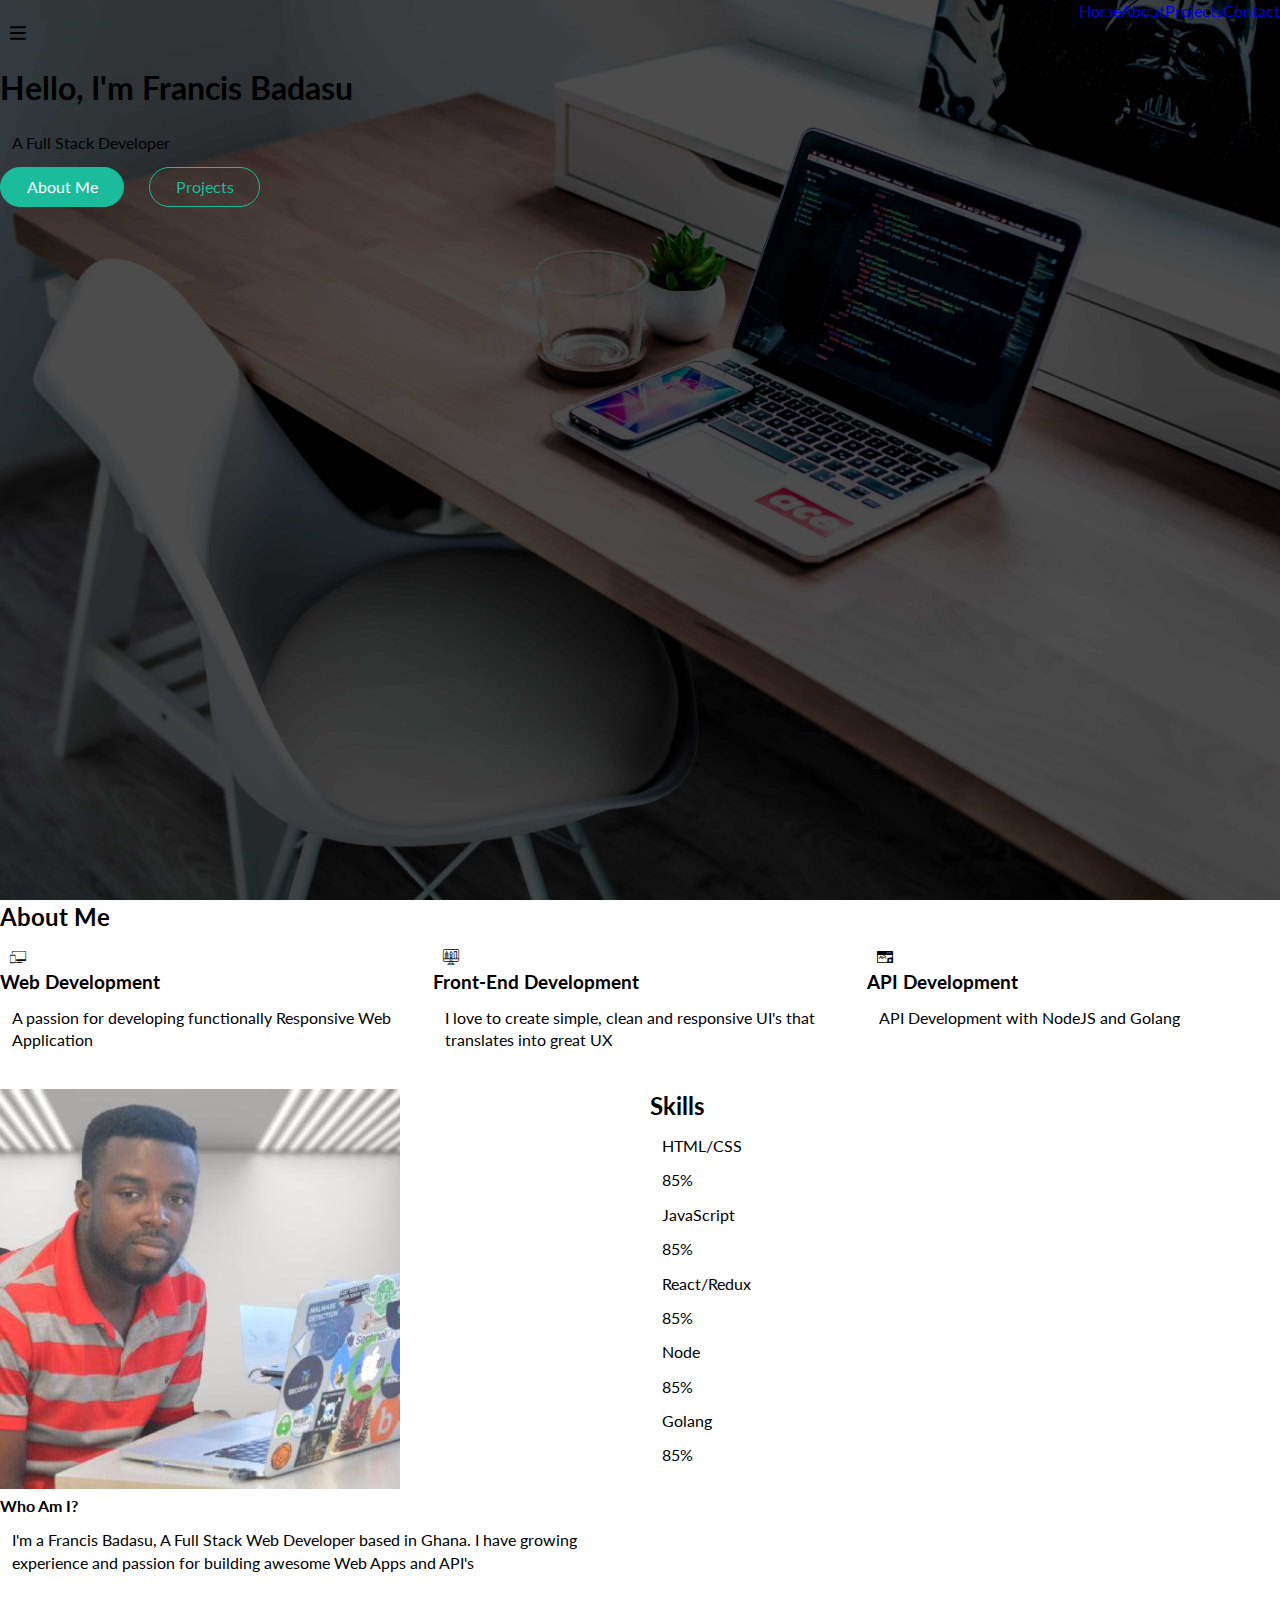
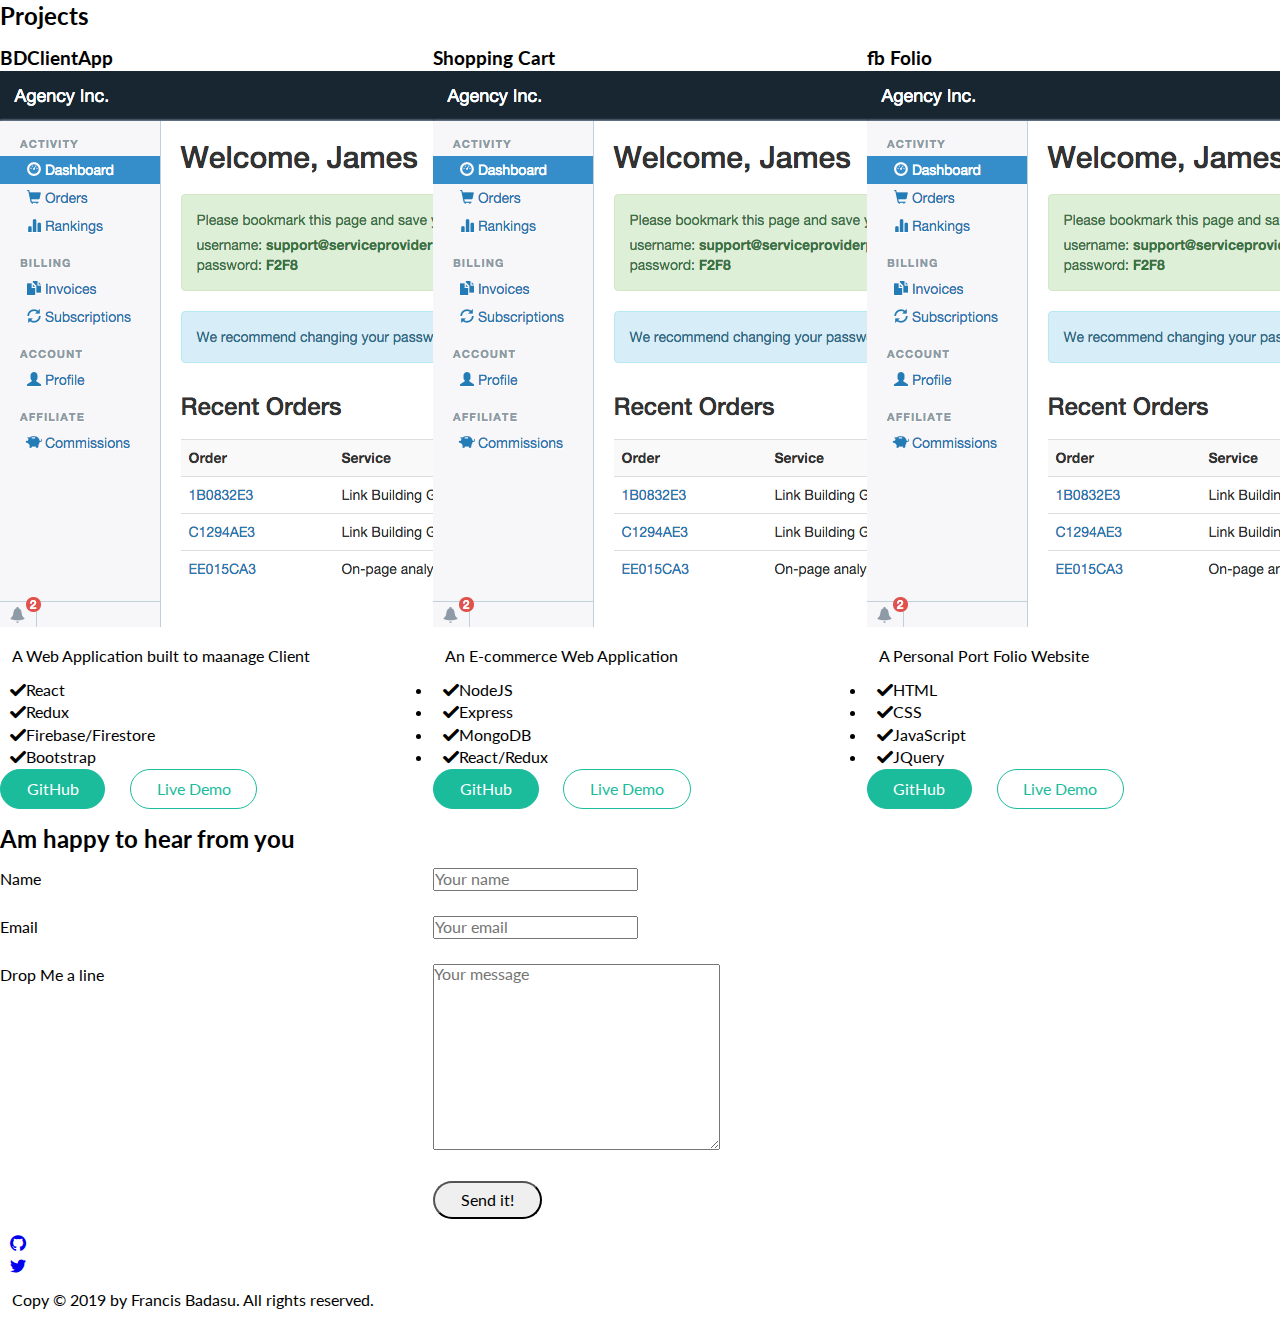
<file: index.html>
<!DOCTYPE html>
<html lang="en">
  <head>
    <meta charset="UTF-8" />
    <meta name="viewport" content="width=device-width, initial-scale=1.0" />
    <meta http-equiv="X-UA-Compatible" content="ie=edge" />
    <link rel="stylesheet" href="/resources/css/style.css" />
    <link rel="stylesheet" href="/resources/css/queries.css" />
    <link rel="stylesheet" href="/vendors/css/normalize.css" />
    <link rel="stylesheet" href="/vendors/css/038 Grid.css" />
    <link rel="stylesheet" href="/vendors/font/flaticon.css" />

    <link
      href="https://fonts.googleapis.com/css?family=Lato:100,300,300i,400,700"
      rel="stylesheet"
    />
    <title>fbFolio</title>
  </head>
  <body>
    <header id="home">
      <nav class="flex-nav">
        <div class="row">
          <!-- <img src="resources/img" alt="logo" class="logo" /> -->
          <!-- <ul class="main-nav js-main-nav"> -->
          <ul class="main-nav js-main-nav">
            <li><a href="#home" onclick="smoothScroll(event)">Home</a></li>
            <li><a href="#about" onclick="smoothScroll(event)">About</a></li>
            <li><a href="#project" onclick="smoothScroll(event)">Projects</a></li>
            <li><a href="#contact" onclick="smoothScroll(event)">Contact</a></li>
          </ul>
          <a class="mobile-nav-icon js-nav-icon"><i class="flaticon-menu-three-horizontal-lines-symbol"></i></li></a>
        </div>
      </nav>

      <div class="hero-text-box flex-header">
        <h1>
          <span class="hello"> Hello, I'm </span>
          <span class="name">Francis Badasu</span><br />
        </h1>
        <p class="title">A Full Stack Developer</p>
        <div class="all-btn">
          <a class="btn btn-full" href="#about" onclick="smoothScroll(event)">About Me</a>
          <a class="btn btn-ghost" href="#project" onclick="smoothScroll(event)">Projects</a>
        </div>
      </div>
    </header>

    <section class="section-about js-section-about" id="about">
      <div class="row">
        <h2>About Me</h2>
      </div>

      <div class="row">
        <div class="col span-1-of-3  box">
          <i class="flaticon-responsive-design-symbol big-icon"></i>
          <h3>Web Development</h3>
          <p>
            A passion for developing functionally Responsive Web Application
          </p>
        </div>

        <div class="col span-1-of-3 box">
          <i class="flaticon-computer big-icon"></i>
          <h3>Front-End Development</h3>
          <p>
            I love to create simple, clean and responsive UI's that translates
            into great UX
          </p>
        </div>

        <div class="col span-1-of-3 box">
          <i class="flaticon-api-page  big-icon"></i>
          <h3>API Development</h3>
          <p>
            API Development with NodeJS and Golang
          </p>
        </div>
      </div>

      <div class="row">
        <div class="col span-1-of-2">
          <img class="pic" src="resources/img/image.jpeg" alt="My picture" />
          <h4>Who Am I?</h4>
          <p class="long-copy">
            I'm a Francis Badasu, A Full Stack Web Developer based in Ghana. I
            have growing experience and passion for building awesome Web Apps
            and API's
          </p>
        </div>
        <div class="col span-1-of-2">
          <h2>Skills</h2>
          <div class="center">
            <div class="skillbar">
              <div>
              <p>HTML/CSS</p>
              <P>85%</P>
              <div class="skill-percentage">
                <div class="skill-level" style="width:85%"></div>
              </div>
              </div>
              <div>
                <p>JavaScript</p>
                <P>85%</P>
                <div class="skill-percentage">
                  <div class="skill-level" style="width:85%"></div>
                </div>
              </div>
              <div>
                <p>React/Redux</p>
                <P>85%</P>
                <div class="skill-percentage">
                  <div class="skill-level" style="width:85%"></div>
                </div>
              </div>
                <div>
                  <p>Node</p>
                  <P>85%</P>
                    <div class="skill-percentage">
                      <div class="skill-level" style="width:85%"></div>
                    </div>
                  </div>
                  <div>
                      <p>Golang</p>
                      <P>85%</P>
                      <div class="skill-percentage">
                        <div class="skill-level" style="width:85%"></div>
                      </div>
                    </div>

            </div>
          </div>
        </div>
      </div>
    </section>

    <section class="section-projects js-section-project" id="project">
      <div class="row">
        <h2>Projects</h2>
      </div>
      <div class="row">
        <div class="col span-1-of-3">
          <div class="project-box">
            <div>
              <h3 class="hori-line">BDClientApp</h3>
              <img
                src="resources/img/hero_client_panel.png"
                alt="client_panel"
              />
              <p class="project-title">
                A Web Application built to maanage Client
              </p>
            </div>
            <div>
              <ul>
                <li><i class="flaticon-checked-symbol icon-small"></i>React</li>
                <li><i class="flaticon-checked-symbol icon-small"></i>Redux</li>
                <li>
                  <i class="flaticon-checked-symbol icon-small"></i
                  >Firebase/Firestore
                </li>
                <li>
                  <i class="flaticon-checked-symbol icon-small"></i>Bootstrap
                </li>
              </ul>
            </div>
            <div>
              <a href="#" class="btn btn-full" target="_blank">GitHub</a>
              <a href="#" class="btn btn-ghost" target="_blank">Live Demo</a>
            </div>
          </div>
        </div>
        <div class="col span-1-of-3">
          <div class="project-box">
            <div>
              <h3 class="hori-line">Shopping Cart</h3>
              <img
                src="resources/img/hero_client_panel.png"
                alt="client_panel"
              />
              <p class="project-price-meal">An E-commerce Web Application</p>
            </div>
            <div>
              <ul>
                <li>
                  <i class="flaticon-checked-symbol icon-small"></i>NodeJS
                </li>
                <li>
                  <i class="flaticon-checked-symbol icon-small"></i>Express
                </li>
                <li>
                  <i class="flaticon-checked-symbol icon-small"></i>MongoDB
                </li>
                <li>
                  <i class="flaticon-checked-symbol icon-small"></i>React/Redux
                </li>
              </ul>
            </div>
            <div>
              <a href="#" class="btn btn-full" target="_blank">GitHub</a>
              <a href="#" class="btn btn-ghost" target="_blank">Live Demo</a>
            </div>
          </div>
        </div>
        <div class="col span-1-of-3">
          <div class="project-box">
            <div>
              <h3 class="hori-line">fb Folio</h3>
              <img
                src="resources/img/hero_client_panel.png"
                alt="client_panel"
              />
              <p class="project-price-meal">A Personal Port Folio Website</p>
            </div>
            <div>
              <ul>
                <li><i class="flaticon-checked-symbol icon-small"></i>HTML</li>
                <li><i class="flaticon-checked-symbol icon-small"></i>CSS</li>
                <li>
                  <i class="flaticon-checked-symbol icon-small"></i>JavaScript
                </li>
                <li>
                  <i class="flaticon-checked-symbol icon-small"></i>JQuery
                </li>
              </ul>
            </div>
            <div>
              <a href="#" class="btn btn-full" target="_blank">GitHub</a>
              <a href="#" class="btn btn-ghost" target="_blank">Live Demo</a>
            </div>
          </div>
        </div>
      </div>
    </section>

    <section class="section-contact" id="contact">
      <div class="row">
        <h2>Am happy to hear from you</h2>
      </div>
      <div class="row">
        <form action="#" method="POST" class="contact-form" data-netlify="true">
          <div class="row">
            <div class="col span-1-of-3">
              <label for="name">Name</label>
            </div>
            <div class="col span-2-of-3">
              <input type="text" name="name" id="name" placeholder="Your name" required>
            </div>
          </div>
          <div class="row">
              <div class="col span-1-of-3">
                <label for="email">Email</label>
              </div>
              <div class="col span-2-of-3">
                <input type="email" name="email" id="email" placeholder="Your email" required>
              </div>
          </div>
          <div class="row">
              <div class="col span-1-of-3">
                <label>Drop Me a line</label>
              </div>
              <div class="col span-2-of-3">
                <textarea name="message" placeholder="Your message" cols="30" rows="10"></textarea>
              </div>
          </div>
          <div class="row">
              <div class="col span-1-of-3">
                <label>&nbsp;</label>
              </div>
              <div class="col span-2-of-3">
                <input type="submit" value="Send it!" >
              </div>
          </div>
        </form>
      </div>
    </section>

    <footer>
      <div class="row">
        <ul class="social-links">

          <li>
            <a href="https://github.com/nytro04" target="_blank"><i class="flaticon-github-logo small-icon icon-social-github"></i></a>
          </li>
          <li>
            <a href="https://twitter.com/nytro04" target="_blank"><i class="flaticon-twitter-logo-silhouette small-icon icon-social-twitter"></i></i></a>
          </li>
        </ul>
      </div>
      <div class="row">
        <p>Copy &copy; 2019 by Francis Badasu. All rights reserved.</p>
      </div>
    </footer>

    <script src="https://ajax.googleapis.com/ajax/libs/jquery/3.3.1/jquery.min.js"></script>
    <script src="vendors/js/jquery.waypoints.min.js"></script>
    <script src="resources/js/script.js"></script>
  </body>
</html>



<!-- <ul class="contact-links">
  <li>
      <i class="flaticon-envelope icon-small"></i>nytro04@gmail.com
    </li>
    <li>
        <i class="flaticon-smartphone-call icon-small"></i>+233549970041
      </li>
      <li>
          <i class="flaticon-facebook-placeholder-for-locate-places-on-maps icon-small"></i>Ghana, Accra
        </li>
        <li>
            <i class="flaticon-postbox icon-small"></i>P.o. Box Kt 532, Kotobabi-Accra
          </li>
</ul> -->
</file>
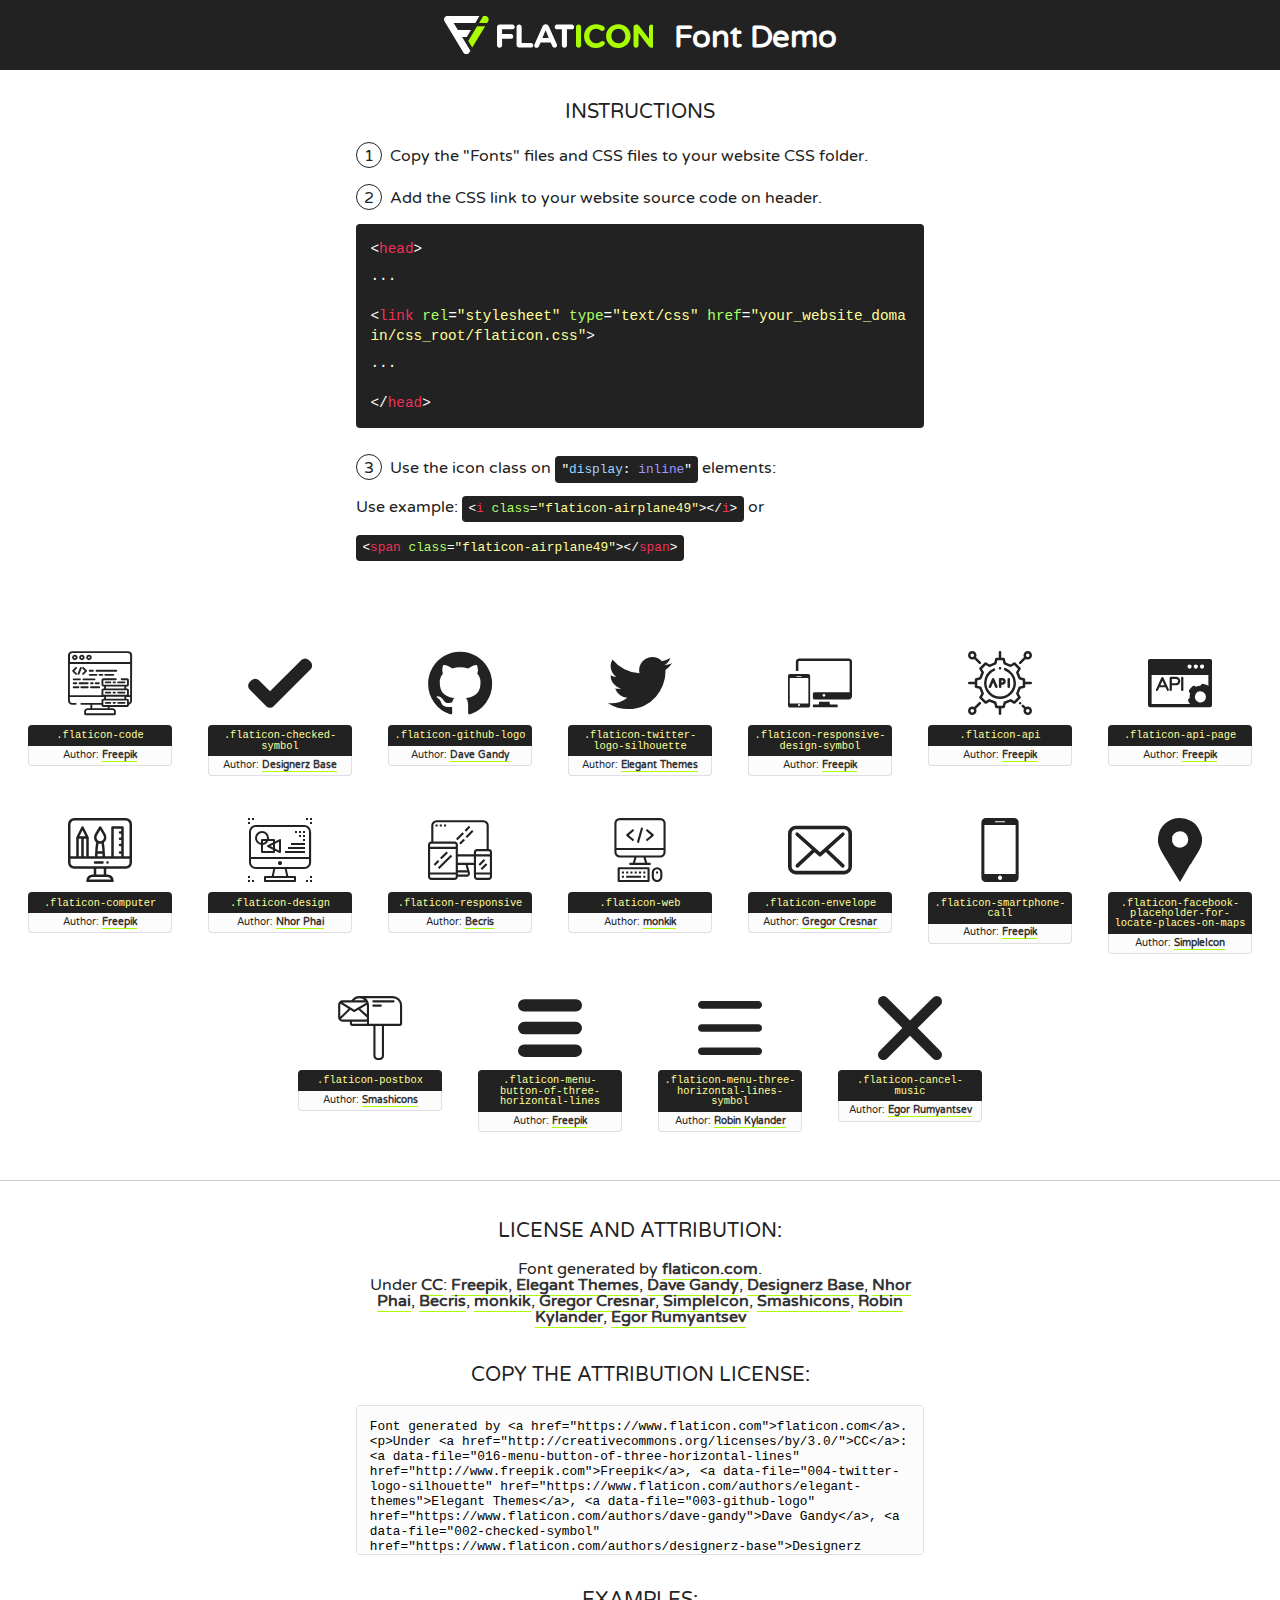
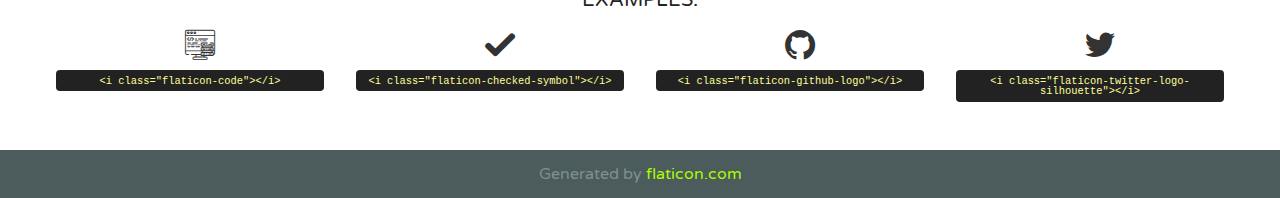
<file: vendors/font/flaticon.html>
<!DOCTYPE html>
<!--
  Flaticon icon font: Flaticon
  Creation date: 18/03/2019 05:02
-->
<html>
<!DOCTYPE html>
<html>

<head>
    <title>Flaticon WebFont</title>
    <link href="http://fonts.googleapis.com/css?family=Varela+Round" rel="stylesheet" type="text/css" />
    <link rel="stylesheet" type="text/css" href="flaticon.css">
    <meta charset="UTF-8">
    <style>
    html, body, div, span, applet, object, iframe,
    h1, h2, h3, h4, h5, h6, p, blockquote, pre,
    a, abbr, acronym, address, big, cite, code,
    del, dfn, em, img, ins, kbd, q, s, samp,
    small, strike, strong, sub, sup, tt, var,
    b, u, i, center,
    dl, dt, dd, ol, ul, li,
    fieldset, form, label, legend,
    table, caption, tbody, tfoot, thead, tr, th, td,
    article, aside, canvas, details, embed, 
    figure, figcaption, footer, header, hgroup, 
    menu, nav, output, ruby, section, summary,
    time, mark, audio, video {
        margin: 0;
        padding: 0;
        border: 0;
        font-size: 100%;
        font: inherit;
        vertical-align: baseline;
    }
    /* HTML5 display-role reset for older browsers */
    article, aside, details, figcaption, figure, 
    footer, header, hgroup, menu, nav, section {
        display: block;
    }
    body {
        line-height: 1;
    }
    ol, ul {
        list-style: none;
    }
    blockquote, q {
        quotes: none;
    }
    blockquote:before, blockquote:after,
    q:before, q:after {
        content: '';
        content: none;
    }
    table {
        border-collapse: collapse;
        border-spacing: 0;
    }
    body {
        font-family: 'Varela Round', Helvetica, Arial, sans-serif;
        font-size: 16px;
        color: #222;
    }
    a {
        color: #333;
        border-bottom: 1px solid #a9fd00;
        font-weight: bold;
        text-decoration: none;
    }
    * {
        -moz-box-sizing: border-box;
        -webkit-box-sizing: border-box;
        box-sizing: border-box;
        margin: 0;
        padding: 0;
    }
    [class^="flaticon-"]:before, [class*=" flaticon-"]:before, [class^="flaticon-"]:after, [class*=" flaticon-"]:after {
        font-family: Flaticon;
        font-size: 30px;
        font-style: normal;
        margin-left: 20px;
        color: #333;
    }
    .wrapper {
        max-width: 600px;
        margin: auto;
        padding: 0 1em;
    }
    .title {
        font-size: 1.25em;
        text-align: center;
        margin-bottom: 1em;
        text-transform: uppercase;
    }
    header {
        text-align: center;
        background-color: #222;
        color: #fff;
        padding: 1em;
    }
    header .logo {
        width: 210px;
        height: 38px;
        display: inline-block;
        vertical-align: middle;
        margin-right: 1em;
        border: none;
    }
    header strong {
        font-size: 1.95em;
        font-weight: bold;
        vertical-align: middle;
        margin-top: 5px;
        display: inline-block;
    }
    .demo {
        margin: 2em auto;
        line-height: 1.25em;
    }
    .demo ul li {
        margin-bottom: 1em;
    }
    .demo ul li .num {
        color: #222;
        border-radius: 20px;
        display: inline-block;
        width: 26px;
        padding: 3px;
        height: 26px;
        text-align: center;
        margin-right: 0.5em;
        border: 1px solid #222;
    }
    .demo ul li code {
        background-color: #222;
        border-radius: 4px;
        padding: 0.25em 0.5em;
        display: inline-block;
        color: #fff;
        font-family: Consolas,Monaco,Lucida Console,Liberation Mono,DejaVu Sans Mono,Bitstream Vera Sans Mono,Courier New, monospace;
        font-weight: lighter;
        margin-top: 1em;
        font-size: 0.8em;
        word-break: break-all;
    }
    .demo ul li code.big {
        padding: 1em;
        font-size: 0.9em;
    }
    .demo ul li code .red {
        color: #EF3159;
    }
    .demo ul li code .green {
        color: #ACFF65;
    }
    .demo ul li code .yellow {
        color: #FFFF99;
    }
    .demo ul li code .blue {
        color: #99D3FF;
    }
    .demo ul li code .purple {
        color: #A295FF;
    }
    .demo ul li code .dots {
        margin-top: 0.5em;
        display: block;
    }
    #glyphs {
        border-bottom: 1px solid #ccc;
        padding: 2em 0;
        text-align: center;
    }
    .glyph {
        display: inline-block;
        width: 9em;
        margin: 1em;
        text-align: center;
        vertical-align: top;
        background: #FFF;
    }
    .glyph .glyph-icon {
        padding: 10px;
        display: block;
        font-family:"Flaticon";
        font-size: 64px;
        line-height: 1;
    }
    .glyph .glyph-icon:before {
        font-size: 64px;
        color: #222;
        margin-left: 0;
    }
    .class-name {
        font-size: 0.65em;
        background-color: #222;
        color: #fff;
        border-radius: 4px 4px 0 0;
        padding: 0.5em;
        color: #FFFF99;
        font-family: Consolas,Monaco,Lucida Console,Liberation Mono,DejaVu Sans Mono,Bitstream Vera Sans Mono,Courier New, monospace;
    }
    .author-name {
        font-size: 0.6em;
        background-color: #fcfcfd;
        border: 1px solid #DEDEE4;
        border-top: 0;
        border-radius: 0 0 4px 4px;
        padding: 0.5em;
    }
    .class-name:last-child {
        font-size: 10px;
        color:#888;
    }
    .class-name:last-child a {
        font-size: 10px;
        color:#555;
    }
    .class-name:last-child a:hover {
        color:#a9fd00;
    }
    .glyph > input {
        display: block;
        width: 100px;
        margin: 5px auto;
        text-align: center;
        font-size: 12px;
        cursor: text;
    }
    .glyph > input.icon-input {
        font-family:"Flaticon";
        font-size: 16px;
        margin-bottom: 10px;
    }
    .attribution .title {
        margin-top: 2em;
    }
    .attribution textarea {
        background-color: #fcfcfd;
        padding: 1em;
        border: none;
        box-shadow: none;
        border: 1px solid #DEDEE4;
        border-radius: 4px;
        resize: none;
        width: 100%;
        height: 150px;
        font-size: 0.8em;
        font-family: Consolas,Monaco,Lucida Console,Liberation Mono,DejaVu Sans Mono,Bitstream Vera Sans Mono,Courier New, monospace;
        -webkit-appearance: none;
    }
    .iconsuse {
        margin: 2em auto;
        text-align: center;
        max-width: 1200px;
    }
    .iconsuse:after {
        content: '';
        display: table;
        clear: both;
    }
    .iconsuse .image {
        float: left;
        width: 25%;
        padding: 0 1em;
    }
    .iconsuse .image p {
        margin-bottom: 1em;
    }
    .iconsuse .image span {
        display: block;
        font-size: 0.65em;
        background-color: #222;
        color: #fff;
        border-radius: 4px;
        padding: 0.5em;
        color: #FFFF99;
        margin-top: 1em;
        font-family: Consolas,Monaco,Lucida Console,Liberation Mono,DejaVu Sans Mono,Bitstream Vera Sans Mono,Courier New, monospace;
    }
    #footer {
        text-align: center;
        background-color: #4C5B5C;
        color: #7c9192;
        padding: 1em;
    }
    #footer a {
        border: none;
        color: #a9fd00;
        font-weight: normal;
    }
    @media (max-width: 960px) {
        .iconsuse .image {
            width: 50%;
        }
    }
    @media (max-width: 560px) {
        .iconsuse .image {
            width: 100%;
        }
    }
    </style>
</head>

<body class="characters-off">

    <header>
        <a href="https://www.flaticon.com" target="_blank" class="logo">
            <svg version="1.1" xmlns="http://www.w3.org/2000/svg" xmlns:xlink="http://www.w3.org/1999/xlink" xmlns:a="http://ns.adobe.com/AdobeSVGViewerExtensions/3.0/" viewBox="0 0 560.875 102.036" enable-background="new 0 0 560.875 102.036" xml:space="preserve">
                <defs>
                </defs>
                <g>
                    <g class="letters">
                        <path fill="#ffffff" d="M141.596,29.675c0-3.777,2.985-6.767,6.764-6.767h34.438c3.426,0,6.15,2.728,6.15,6.15
                        c0,3.43-2.724,6.149-6.15,6.149h-27.674v13.091h23.719c3.429,0,6.151,2.724,6.151,6.15c0,3.43-2.723,6.149-6.151,6.149h-23.719
                        v17.574c0,3.773-2.986,6.761-6.764,6.761c-3.779,0-6.764-2.989-6.764-6.761V29.675z"></path>
                        <path fill="#ffffff" d="M193.844,29.149c0-3.781,2.985-6.767,6.764-6.767c3.776,0,6.763,2.985,6.763,6.767v42.957h25.039
                        c3.426,0,6.149,2.726,6.149,6.153c0,3.425-2.723,6.15-6.149,6.15h-31.802c-3.779,0-6.764-2.986-6.764-6.768V29.149z"></path>
                        <path fill="#ffffff" d="M241.891,75.71l21.438-48.407c1.492-3.341,4.215-5.357,7.906-5.357h0.792
                        c3.686,0,6.323,2.017,7.815,5.357l21.439,48.407c0.436,0.967,0.701,1.845,0.701,2.723c0,3.602-2.809,6.501-6.414,6.501
                        c-3.161,0-5.269-1.845-6.499-4.655l-4.132-9.661h-27.059l-4.301,10.102c-1.144,2.631-3.426,4.214-6.237,4.214
                        c-3.517,0-6.24-2.81-6.24-6.325C241.1,77.64,241.451,76.677,241.891,75.71z M279.932,58.666l-8.521-20.297l-8.526,20.297H279.932
                        z"></path>
                        <path fill="#ffffff" d="M314.864,35.387H301.86c-3.429,0-6.239-2.813-6.239-6.238c0-3.429,2.811-6.24,6.239-6.24h39.533
                        c3.426,0,6.237,2.811,6.237,6.24c0,3.425-2.811,6.238-6.237,6.238h-13.001v42.785c0,3.773-2.99,6.761-6.764,6.761
                        c-3.779,0-6.764-2.989-6.764-6.761V35.387z"></path>
                        <path fill="#A9FD00" d="M352.615,29.149c0-3.781,2.985-6.767,6.767-6.767c3.774,0,6.761,2.985,6.761,6.767v49.024
                        c0,3.773-2.987,6.761-6.761,6.761c-3.781,0-6.767-2.989-6.767-6.761V29.149z"></path>
                        <path fill="#A9FD00" d="M374.132,53.836v-0.179c0-17.481,13.178-31.801,32.065-31.801c9.22,0,15.459,2.458,20.557,6.238
                        c1.402,1.054,2.637,2.985,2.637,5.357c0,3.692-2.985,6.59-6.681,6.59c-1.845,0-3.071-0.702-4.044-1.319
                        c-3.776-2.813-7.729-4.393-12.562-4.393c-10.364,0-17.831,8.611-17.831,19.154v0.173c0,10.542,7.291,19.329,17.831,19.329
                        c5.715,0,9.492-1.756,13.359-4.834c1.049-0.874,2.458-1.491,4.039-1.491c3.429,0,6.325,2.813,6.325,6.236
                        c0,2.106-1.056,3.78-2.282,4.834c-5.539,4.834-12.036,7.733-21.878,7.733C387.572,85.464,374.132,71.493,374.132,53.836z"></path>
                        <path fill="#A9FD00" d="M433.009,53.836v-0.179c0-17.481,13.79-31.801,32.766-31.801c18.981,0,32.592,14.143,32.592,31.628v0.173
                        c0,17.483-13.785,31.807-32.769,31.807C446.625,85.464,433.009,71.32,433.009,53.836z M484.224,53.836v-0.179
                        c0-10.539-7.725-19.326-18.626-19.326c-10.893,0-18.449,8.611-18.449,19.154v0.173c0,10.542,7.73,19.329,18.626,19.329
                        C476.676,72.986,484.224,64.378,484.224,53.836z"></path>
                        <path fill="#A9FD00" d="M506.233,29.321c0-3.774,2.99-6.763,6.767-6.763h1.401c3.252,0,5.183,1.583,7.029,3.953l26.093,34.265
                        V29.059c0-3.692,2.99-6.677,6.681-6.677c3.683,0,6.671,2.985,6.671,6.677v48.934c0,3.78-2.987,6.765-6.764,6.765h-0.436
                        c-3.257,0-5.188-1.581-7.034-3.953l-27.056-35.492v32.944c0,3.687-2.985,6.676-6.678,6.676c-3.683,0-6.673-2.989-6.673-6.676
                        V29.321z"></path>
                    </g>
                    <g class="insignia">
                        <path fill="#ffffff" d="M48.372,56.137h12.517l11.156-18.537H37.186L25.688,18.539h57.825L94.668,0H9.271
                        C5.925,0,2.842,1.801,1.198,4.716c-1.644,2.907-1.593,6.482,0.134,9.343l50.38,83.501c1.678,2.781,4.689,4.476,7.938,4.476
                        c3.246,0,6.257-1.695,7.935-4.476l2.898-4.804L48.372,56.137z"></path>
                        <g class="i">
                            <path fill="#A9FD00" d="M93.575,18.539h0.031v0.004l21.652,0.004l2.705-4.488c1.727-2.861,1.778-6.436,0.133-9.343
                            C116.454,1.801,113.371,0,110.026,0h-5.294L93.575,18.539z"></path>
                            <polygon fill="#A9FD00" points="88.291,27.356 64.725,66.486 75.519,84.404 109.942,27.356"></polygon>
                        </g>
                    </g>
                </g>
            </svg>
        </a>
        <strong>Font Demo</strong>
    </header>


    <section class="demo wrapper">

        <p class="title">Instructions</p>

        <ul>
            <li>
                <span class="num">1</span>Copy the "Fonts" files and CSS files to your website CSS folder.
            </li>
            <li>
                <span class="num">2</span>Add the CSS link to your website source code on header.
                <code class="big">
                    &lt;<span class="red">head</span>&gt;
                    <br/><span class="dots">...</span>
                    <br/>&lt;<span class="red">link</span> <span class="green">rel</span>=<span class="yellow">"stylesheet"</span> <span class="green">type</span>=<span class="yellow">"text/css"</span> <span class="green">href</span>=<span class="yellow">"your_website_domain/css_root/flaticon.css"</span>&gt;
                    <br/><span class="dots">...</span>
                    <br/>&lt;/<span class="red">head</span>&gt;
                </code>
            </li>

            <li>
                <p>
                    <span class="num">3</span>Use the icon class on <code>"<span class="blue">display</span>:<span class="purple"> inline</span>"</code> elements:
                    <br />
                    Use example: <code>&lt;<span class="red">i</span> <span class="green">class</span>=<span class="yellow">&quot;flaticon-airplane49&quot;</span>&gt;&lt;/<span class="red">i</span>&gt;</code> or <code>&lt;<span class="red">span</span> <span class="green">class</span>=<span class="yellow">&quot;flaticon-airplane49&quot;</span>&gt;&lt;/<span class="red">span</span>&gt;</code>
            </li>
        </ul>

    </section>




   <section id="glyphs">          
    
      
        <div class="glyph"><div class="glyph-icon flaticon-code"></div>
            <div class="class-name">.flaticon-code</div>
            <div class="author-name">Author: <a data-file="001-code" href="http://www.freepik.com">Freepik</a> </div> 
        </div>        
        
        <div class="glyph"><div class="glyph-icon flaticon-checked-symbol"></div>
            <div class="class-name">.flaticon-checked-symbol</div>
            <div class="author-name">Author: <a data-file="002-checked-symbol" href="https://www.flaticon.com/authors/designerz-base">Designerz Base</a> </div> 
        </div>        
        
        <div class="glyph"><div class="glyph-icon flaticon-github-logo"></div>
            <div class="class-name">.flaticon-github-logo</div>
            <div class="author-name">Author: <a data-file="003-github-logo" href="https://www.flaticon.com/authors/dave-gandy">Dave Gandy</a> </div> 
        </div>        
        
        <div class="glyph"><div class="glyph-icon flaticon-twitter-logo-silhouette"></div>
            <div class="class-name">.flaticon-twitter-logo-silhouette</div>
            <div class="author-name">Author: <a data-file="004-twitter-logo-silhouette" href="https://www.flaticon.com/authors/elegant-themes">Elegant Themes</a> </div> 
        </div>        
        
        <div class="glyph"><div class="glyph-icon flaticon-responsive-design-symbol"></div>
            <div class="class-name">.flaticon-responsive-design-symbol</div>
            <div class="author-name">Author: <a data-file="005-responsive-design-symbol" href="http://www.freepik.com">Freepik</a> </div> 
        </div>        
        
        <div class="glyph"><div class="glyph-icon flaticon-api"></div>
            <div class="class-name">.flaticon-api</div>
            <div class="author-name">Author: <a data-file="006-api" href="http://www.freepik.com">Freepik</a> </div> 
        </div>        
        
        <div class="glyph"><div class="glyph-icon flaticon-api-page"></div>
            <div class="class-name">.flaticon-api-page</div>
            <div class="author-name">Author: <a data-file="007-api-page" href="http://www.freepik.com">Freepik</a> </div> 
        </div>        
        
        <div class="glyph"><div class="glyph-icon flaticon-computer"></div>
            <div class="class-name">.flaticon-computer</div>
            <div class="author-name">Author: <a data-file="008-computer" href="http://www.freepik.com">Freepik</a> </div> 
        </div>        
        
        <div class="glyph"><div class="glyph-icon flaticon-design"></div>
            <div class="class-name">.flaticon-design</div>
            <div class="author-name">Author: <a data-file="009-design" href="https://www.flaticon.com/authors/nhor-phai">Nhor Phai</a> </div> 
        </div>        
        
        <div class="glyph"><div class="glyph-icon flaticon-responsive"></div>
            <div class="class-name">.flaticon-responsive</div>
            <div class="author-name">Author: <a data-file="010-responsive" href="https://www.flaticon.com/authors/becris">Becris</a> </div> 
        </div>        
        
        <div class="glyph"><div class="glyph-icon flaticon-web"></div>
            <div class="class-name">.flaticon-web</div>
            <div class="author-name">Author: <a data-file="011-web" href="https://www.flaticon.com/authors/monkik">monkik</a> </div> 
        </div>        
        
        <div class="glyph"><div class="glyph-icon flaticon-envelope"></div>
            <div class="class-name">.flaticon-envelope</div>
            <div class="author-name">Author: <a data-file="012-envelope" href="https://www.flaticon.com/authors/gregor-cresnar">Gregor Cresnar</a> </div> 
        </div>        
        
        <div class="glyph"><div class="glyph-icon flaticon-smartphone-call"></div>
            <div class="class-name">.flaticon-smartphone-call</div>
            <div class="author-name">Author: <a data-file="013-smartphone-call" href="http://www.freepik.com">Freepik</a> </div> 
        </div>        
        
        <div class="glyph"><div class="glyph-icon flaticon-facebook-placeholder-for-locate-places-on-maps"></div>
            <div class="class-name">.flaticon-facebook-placeholder-for-locate-places-on-maps</div>
            <div class="author-name">Author: <a data-file="014-facebook-placeholder-for-locate-places-on-maps" href="https://www.flaticon.com/authors/simpleicon">SimpleIcon</a> </div> 
        </div>        
        
        <div class="glyph"><div class="glyph-icon flaticon-postbox"></div>
            <div class="class-name">.flaticon-postbox</div>
            <div class="author-name">Author: <a data-file="015-postbox" href="https://www.flaticon.com/authors/smashicons">Smashicons</a> </div> 
        </div>        
        
        <div class="glyph"><div class="glyph-icon flaticon-menu-button-of-three-horizontal-lines"></div>
            <div class="class-name">.flaticon-menu-button-of-three-horizontal-lines</div>
            <div class="author-name">Author: <a data-file="016-menu-button-of-three-horizontal-lines" href="http://www.freepik.com">Freepik</a> </div> 
        </div>        
        
        <div class="glyph"><div class="glyph-icon flaticon-menu-three-horizontal-lines-symbol"></div>
            <div class="class-name">.flaticon-menu-three-horizontal-lines-symbol</div>
            <div class="author-name">Author: <a data-file="017-menu-three-horizontal-lines-symbol" href="https://www.flaticon.com/authors/robin-kylander">Robin Kylander</a> </div> 
        </div>        
        
        <div class="glyph"><div class="glyph-icon flaticon-cancel-music"></div>
            <div class="class-name">.flaticon-cancel-music</div>
            <div class="author-name">Author: <a data-file="018-cancel-music" href="https://www.flaticon.com/authors/egor-rumyantsev">Egor Rumyantsev</a> </div> 
        </div>        
        

    </section>



    <section class="attribution wrapper"   style="text-align:center;">

      <div class="title">License and attribution:</div><div class="attrDiv">Font generated by <a href="https://www.flaticon.com">flaticon.com</a>. <div><p>Under <a href="http://creativecommons.org/licenses/by/3.0/">CC</a>: <a data-file="016-menu-button-of-three-horizontal-lines" href="http://www.freepik.com">Freepik</a>, <a data-file="004-twitter-logo-silhouette" href="https://www.flaticon.com/authors/elegant-themes">Elegant Themes</a>, <a data-file="003-github-logo" href="https://www.flaticon.com/authors/dave-gandy">Dave Gandy</a>, <a data-file="002-checked-symbol" href="https://www.flaticon.com/authors/designerz-base">Designerz Base</a>, <a data-file="009-design" href="https://www.flaticon.com/authors/nhor-phai">Nhor Phai</a>, <a data-file="010-responsive" href="https://www.flaticon.com/authors/becris">Becris</a>, <a data-file="011-web" href="https://www.flaticon.com/authors/monkik">monkik</a>, <a data-file="012-envelope" href="https://www.flaticon.com/authors/gregor-cresnar">Gregor Cresnar</a>, <a data-file="014-facebook-placeholder-for-locate-places-on-maps" href="https://www.flaticon.com/authors/simpleicon">SimpleIcon</a>, <a data-file="015-postbox" href="https://www.flaticon.com/authors/smashicons">Smashicons</a>, <a data-file="017-menu-three-horizontal-lines-symbol" href="https://www.flaticon.com/authors/robin-kylander">Robin Kylander</a>, <a data-file="018-cancel-music" href="https://www.flaticon.com/authors/egor-rumyantsev">Egor Rumyantsev</a></p>  </div>
      </div>
      <div class="title">Copy the Attribution License:</div>

    <textarea onclick="this.focus();this.select();">Font generated by &lt;a href=&quot;https://www.flaticon.com&quot;&gt;flaticon.com&lt;/a&gt;. <p>Under <a href="http://creativecommons.org/licenses/by/3.0/">CC</a>: <a data-file="016-menu-button-of-three-horizontal-lines" href="http://www.freepik.com">Freepik</a>, <a data-file="004-twitter-logo-silhouette" href="https://www.flaticon.com/authors/elegant-themes">Elegant Themes</a>, <a data-file="003-github-logo" href="https://www.flaticon.com/authors/dave-gandy">Dave Gandy</a>, <a data-file="002-checked-symbol" href="https://www.flaticon.com/authors/designerz-base">Designerz Base</a>, <a data-file="009-design" href="https://www.flaticon.com/authors/nhor-phai">Nhor Phai</a>, <a data-file="010-responsive" href="https://www.flaticon.com/authors/becris">Becris</a>, <a data-file="011-web" href="https://www.flaticon.com/authors/monkik">monkik</a>, <a data-file="012-envelope" href="https://www.flaticon.com/authors/gregor-cresnar">Gregor Cresnar</a>, <a data-file="014-facebook-placeholder-for-locate-places-on-maps" href="https://www.flaticon.com/authors/simpleicon">SimpleIcon</a>, <a data-file="015-postbox" href="https://www.flaticon.com/authors/smashicons">Smashicons</a>, <a data-file="017-menu-three-horizontal-lines-symbol" href="https://www.flaticon.com/authors/robin-kylander">Robin Kylander</a>, <a data-file="018-cancel-music" href="https://www.flaticon.com/authors/egor-rumyantsev">Egor Rumyantsev</a></p>  
     </textarea>

    </section>

    <section class="iconsuse">

          <div class="title">Examples:</div>            
             
            <div class="image">
                <p>
                    <i class="glyph-icon flaticon-code"></i> 
                    <span>&lt;i class=&quot;flaticon-code&quot;&gt;&lt;/i&gt;</span>
                </p>
            </div>
            
            <div class="image">
                <p>
                    <i class="glyph-icon flaticon-checked-symbol"></i> 
                    <span>&lt;i class=&quot;flaticon-checked-symbol&quot;&gt;&lt;/i&gt;</span>
                </p>
            </div>
            
            <div class="image">
                <p>
                    <i class="glyph-icon flaticon-github-logo"></i> 
                    <span>&lt;i class=&quot;flaticon-github-logo&quot;&gt;&lt;/i&gt;</span>
                </p>
            </div>
            
            <div class="image">
                <p>
                    <i class="glyph-icon flaticon-twitter-logo-silhouette"></i> 
                    <span>&lt;i class=&quot;flaticon-twitter-logo-silhouette&quot;&gt;&lt;/i&gt;</span>
                </p>
            </div>
                       
        </div>
                            
    </section>

<div id="footer">
    <div>Generated by <a href="https://www.flaticon.com">flaticon.com</a>
    </div>
</div>



</body>
</html>
</file>
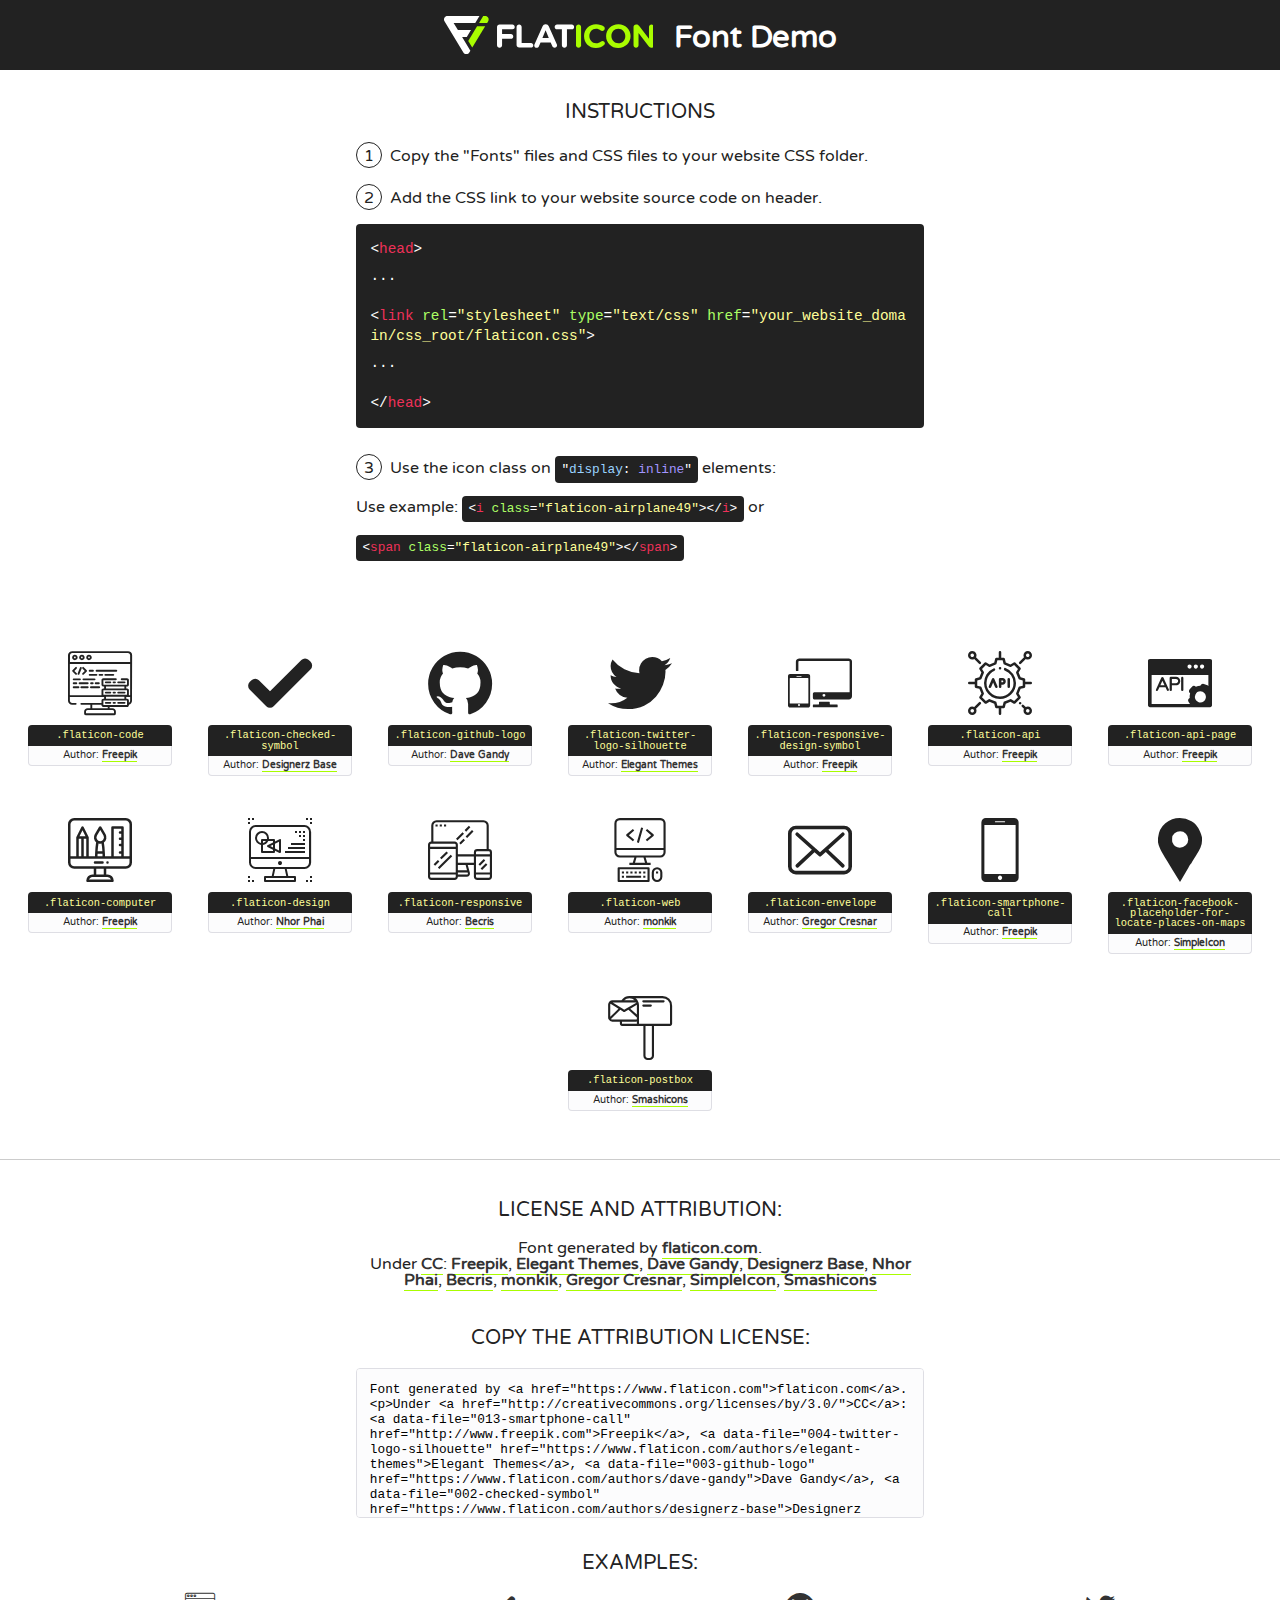
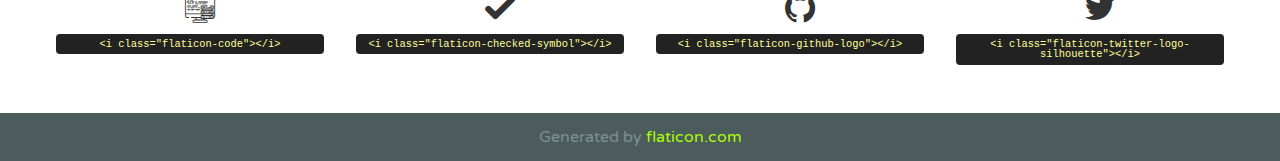
<file: vendors/font555/flaticon.html>
<!DOCTYPE html>
<!--
  Flaticon icon font: Flaticon
  Creation date: 17/03/2019 16:50
-->
<html>
<!DOCTYPE html>
<html>

<head>
    <title>Flaticon WebFont</title>
    <link href="http://fonts.googleapis.com/css?family=Varela+Round" rel="stylesheet" type="text/css" />
    <link rel="stylesheet" type="text/css" href="flaticon.css">
    <meta charset="UTF-8">
    <style>
    html, body, div, span, applet, object, iframe,
    h1, h2, h3, h4, h5, h6, p, blockquote, pre,
    a, abbr, acronym, address, big, cite, code,
    del, dfn, em, img, ins, kbd, q, s, samp,
    small, strike, strong, sub, sup, tt, var,
    b, u, i, center,
    dl, dt, dd, ol, ul, li,
    fieldset, form, label, legend,
    table, caption, tbody, tfoot, thead, tr, th, td,
    article, aside, canvas, details, embed, 
    figure, figcaption, footer, header, hgroup, 
    menu, nav, output, ruby, section, summary,
    time, mark, audio, video {
        margin: 0;
        padding: 0;
        border: 0;
        font-size: 100%;
        font: inherit;
        vertical-align: baseline;
    }
    /* HTML5 display-role reset for older browsers */
    article, aside, details, figcaption, figure, 
    footer, header, hgroup, menu, nav, section {
        display: block;
    }
    body {
        line-height: 1;
    }
    ol, ul {
        list-style: none;
    }
    blockquote, q {
        quotes: none;
    }
    blockquote:before, blockquote:after,
    q:before, q:after {
        content: '';
        content: none;
    }
    table {
        border-collapse: collapse;
        border-spacing: 0;
    }
    body {
        font-family: 'Varela Round', Helvetica, Arial, sans-serif;
        font-size: 16px;
        color: #222;
    }
    a {
        color: #333;
        border-bottom: 1px solid #a9fd00;
        font-weight: bold;
        text-decoration: none;
    }
    * {
        -moz-box-sizing: border-box;
        -webkit-box-sizing: border-box;
        box-sizing: border-box;
        margin: 0;
        padding: 0;
    }
    [class^="flaticon-"]:before, [class*=" flaticon-"]:before, [class^="flaticon-"]:after, [class*=" flaticon-"]:after {
        font-family: Flaticon;
        font-size: 30px;
        font-style: normal;
        margin-left: 20px;
        color: #333;
    }
    .wrapper {
        max-width: 600px;
        margin: auto;
        padding: 0 1em;
    }
    .title {
        font-size: 1.25em;
        text-align: center;
        margin-bottom: 1em;
        text-transform: uppercase;
    }
    header {
        text-align: center;
        background-color: #222;
        color: #fff;
        padding: 1em;
    }
    header .logo {
        width: 210px;
        height: 38px;
        display: inline-block;
        vertical-align: middle;
        margin-right: 1em;
        border: none;
    }
    header strong {
        font-size: 1.95em;
        font-weight: bold;
        vertical-align: middle;
        margin-top: 5px;
        display: inline-block;
    }
    .demo {
        margin: 2em auto;
        line-height: 1.25em;
    }
    .demo ul li {
        margin-bottom: 1em;
    }
    .demo ul li .num {
        color: #222;
        border-radius: 20px;
        display: inline-block;
        width: 26px;
        padding: 3px;
        height: 26px;
        text-align: center;
        margin-right: 0.5em;
        border: 1px solid #222;
    }
    .demo ul li code {
        background-color: #222;
        border-radius: 4px;
        padding: 0.25em 0.5em;
        display: inline-block;
        color: #fff;
        font-family: Consolas,Monaco,Lucida Console,Liberation Mono,DejaVu Sans Mono,Bitstream Vera Sans Mono,Courier New, monospace;
        font-weight: lighter;
        margin-top: 1em;
        font-size: 0.8em;
        word-break: break-all;
    }
    .demo ul li code.big {
        padding: 1em;
        font-size: 0.9em;
    }
    .demo ul li code .red {
        color: #EF3159;
    }
    .demo ul li code .green {
        color: #ACFF65;
    }
    .demo ul li code .yellow {
        color: #FFFF99;
    }
    .demo ul li code .blue {
        color: #99D3FF;
    }
    .demo ul li code .purple {
        color: #A295FF;
    }
    .demo ul li code .dots {
        margin-top: 0.5em;
        display: block;
    }
    #glyphs {
        border-bottom: 1px solid #ccc;
        padding: 2em 0;
        text-align: center;
    }
    .glyph {
        display: inline-block;
        width: 9em;
        margin: 1em;
        text-align: center;
        vertical-align: top;
        background: #FFF;
    }
    .glyph .glyph-icon {
        padding: 10px;
        display: block;
        font-family:"Flaticon";
        font-size: 64px;
        line-height: 1;
    }
    .glyph .glyph-icon:before {
        font-size: 64px;
        color: #222;
        margin-left: 0;
    }
    .class-name {
        font-size: 0.65em;
        background-color: #222;
        color: #fff;
        border-radius: 4px 4px 0 0;
        padding: 0.5em;
        color: #FFFF99;
        font-family: Consolas,Monaco,Lucida Console,Liberation Mono,DejaVu Sans Mono,Bitstream Vera Sans Mono,Courier New, monospace;
    }
    .author-name {
        font-size: 0.6em;
        background-color: #fcfcfd;
        border: 1px solid #DEDEE4;
        border-top: 0;
        border-radius: 0 0 4px 4px;
        padding: 0.5em;
    }
    .class-name:last-child {
        font-size: 10px;
        color:#888;
    }
    .class-name:last-child a {
        font-size: 10px;
        color:#555;
    }
    .class-name:last-child a:hover {
        color:#a9fd00;
    }
    .glyph > input {
        display: block;
        width: 100px;
        margin: 5px auto;
        text-align: center;
        font-size: 12px;
        cursor: text;
    }
    .glyph > input.icon-input {
        font-family:"Flaticon";
        font-size: 16px;
        margin-bottom: 10px;
    }
    .attribution .title {
        margin-top: 2em;
    }
    .attribution textarea {
        background-color: #fcfcfd;
        padding: 1em;
        border: none;
        box-shadow: none;
        border: 1px solid #DEDEE4;
        border-radius: 4px;
        resize: none;
        width: 100%;
        height: 150px;
        font-size: 0.8em;
        font-family: Consolas,Monaco,Lucida Console,Liberation Mono,DejaVu Sans Mono,Bitstream Vera Sans Mono,Courier New, monospace;
        -webkit-appearance: none;
    }
    .iconsuse {
        margin: 2em auto;
        text-align: center;
        max-width: 1200px;
    }
    .iconsuse:after {
        content: '';
        display: table;
        clear: both;
    }
    .iconsuse .image {
        float: left;
        width: 25%;
        padding: 0 1em;
    }
    .iconsuse .image p {
        margin-bottom: 1em;
    }
    .iconsuse .image span {
        display: block;
        font-size: 0.65em;
        background-color: #222;
        color: #fff;
        border-radius: 4px;
        padding: 0.5em;
        color: #FFFF99;
        margin-top: 1em;
        font-family: Consolas,Monaco,Lucida Console,Liberation Mono,DejaVu Sans Mono,Bitstream Vera Sans Mono,Courier New, monospace;
    }
    #footer {
        text-align: center;
        background-color: #4C5B5C;
        color: #7c9192;
        padding: 1em;
    }
    #footer a {
        border: none;
        color: #a9fd00;
        font-weight: normal;
    }
    @media (max-width: 960px) {
        .iconsuse .image {
            width: 50%;
        }
    }
    @media (max-width: 560px) {
        .iconsuse .image {
            width: 100%;
        }
    }
    </style>
</head>

<body class="characters-off">

    <header>
        <a href="https://www.flaticon.com" target="_blank" class="logo">
            <svg version="1.1" xmlns="http://www.w3.org/2000/svg" xmlns:xlink="http://www.w3.org/1999/xlink" xmlns:a="http://ns.adobe.com/AdobeSVGViewerExtensions/3.0/" viewBox="0 0 560.875 102.036" enable-background="new 0 0 560.875 102.036" xml:space="preserve">
                <defs>
                </defs>
                <g>
                    <g class="letters">
                        <path fill="#ffffff" d="M141.596,29.675c0-3.777,2.985-6.767,6.764-6.767h34.438c3.426,0,6.15,2.728,6.15,6.15
                        c0,3.43-2.724,6.149-6.15,6.149h-27.674v13.091h23.719c3.429,0,6.151,2.724,6.151,6.15c0,3.43-2.723,6.149-6.151,6.149h-23.719
                        v17.574c0,3.773-2.986,6.761-6.764,6.761c-3.779,0-6.764-2.989-6.764-6.761V29.675z"></path>
                        <path fill="#ffffff" d="M193.844,29.149c0-3.781,2.985-6.767,6.764-6.767c3.776,0,6.763,2.985,6.763,6.767v42.957h25.039
                        c3.426,0,6.149,2.726,6.149,6.153c0,3.425-2.723,6.15-6.149,6.15h-31.802c-3.779,0-6.764-2.986-6.764-6.768V29.149z"></path>
                        <path fill="#ffffff" d="M241.891,75.71l21.438-48.407c1.492-3.341,4.215-5.357,7.906-5.357h0.792
                        c3.686,0,6.323,2.017,7.815,5.357l21.439,48.407c0.436,0.967,0.701,1.845,0.701,2.723c0,3.602-2.809,6.501-6.414,6.501
                        c-3.161,0-5.269-1.845-6.499-4.655l-4.132-9.661h-27.059l-4.301,10.102c-1.144,2.631-3.426,4.214-6.237,4.214
                        c-3.517,0-6.24-2.81-6.24-6.325C241.1,77.64,241.451,76.677,241.891,75.71z M279.932,58.666l-8.521-20.297l-8.526,20.297H279.932
                        z"></path>
                        <path fill="#ffffff" d="M314.864,35.387H301.86c-3.429,0-6.239-2.813-6.239-6.238c0-3.429,2.811-6.24,6.239-6.24h39.533
                        c3.426,0,6.237,2.811,6.237,6.24c0,3.425-2.811,6.238-6.237,6.238h-13.001v42.785c0,3.773-2.99,6.761-6.764,6.761
                        c-3.779,0-6.764-2.989-6.764-6.761V35.387z"></path>
                        <path fill="#A9FD00" d="M352.615,29.149c0-3.781,2.985-6.767,6.767-6.767c3.774,0,6.761,2.985,6.761,6.767v49.024
                        c0,3.773-2.987,6.761-6.761,6.761c-3.781,0-6.767-2.989-6.767-6.761V29.149z"></path>
                        <path fill="#A9FD00" d="M374.132,53.836v-0.179c0-17.481,13.178-31.801,32.065-31.801c9.22,0,15.459,2.458,20.557,6.238
                        c1.402,1.054,2.637,2.985,2.637,5.357c0,3.692-2.985,6.59-6.681,6.59c-1.845,0-3.071-0.702-4.044-1.319
                        c-3.776-2.813-7.729-4.393-12.562-4.393c-10.364,0-17.831,8.611-17.831,19.154v0.173c0,10.542,7.291,19.329,17.831,19.329
                        c5.715,0,9.492-1.756,13.359-4.834c1.049-0.874,2.458-1.491,4.039-1.491c3.429,0,6.325,2.813,6.325,6.236
                        c0,2.106-1.056,3.78-2.282,4.834c-5.539,4.834-12.036,7.733-21.878,7.733C387.572,85.464,374.132,71.493,374.132,53.836z"></path>
                        <path fill="#A9FD00" d="M433.009,53.836v-0.179c0-17.481,13.79-31.801,32.766-31.801c18.981,0,32.592,14.143,32.592,31.628v0.173
                        c0,17.483-13.785,31.807-32.769,31.807C446.625,85.464,433.009,71.32,433.009,53.836z M484.224,53.836v-0.179
                        c0-10.539-7.725-19.326-18.626-19.326c-10.893,0-18.449,8.611-18.449,19.154v0.173c0,10.542,7.73,19.329,18.626,19.329
                        C476.676,72.986,484.224,64.378,484.224,53.836z"></path>
                        <path fill="#A9FD00" d="M506.233,29.321c0-3.774,2.99-6.763,6.767-6.763h1.401c3.252,0,5.183,1.583,7.029,3.953l26.093,34.265
                        V29.059c0-3.692,2.99-6.677,6.681-6.677c3.683,0,6.671,2.985,6.671,6.677v48.934c0,3.78-2.987,6.765-6.764,6.765h-0.436
                        c-3.257,0-5.188-1.581-7.034-3.953l-27.056-35.492v32.944c0,3.687-2.985,6.676-6.678,6.676c-3.683,0-6.673-2.989-6.673-6.676
                        V29.321z"></path>
                    </g>
                    <g class="insignia">
                        <path fill="#ffffff" d="M48.372,56.137h12.517l11.156-18.537H37.186L25.688,18.539h57.825L94.668,0H9.271
                        C5.925,0,2.842,1.801,1.198,4.716c-1.644,2.907-1.593,6.482,0.134,9.343l50.38,83.501c1.678,2.781,4.689,4.476,7.938,4.476
                        c3.246,0,6.257-1.695,7.935-4.476l2.898-4.804L48.372,56.137z"></path>
                        <g class="i">
                            <path fill="#A9FD00" d="M93.575,18.539h0.031v0.004l21.652,0.004l2.705-4.488c1.727-2.861,1.778-6.436,0.133-9.343
                            C116.454,1.801,113.371,0,110.026,0h-5.294L93.575,18.539z"></path>
                            <polygon fill="#A9FD00" points="88.291,27.356 64.725,66.486 75.519,84.404 109.942,27.356"></polygon>
                        </g>
                    </g>
                </g>
            </svg>
        </a>
        <strong>Font Demo</strong>
    </header>


    <section class="demo wrapper">

        <p class="title">Instructions</p>

        <ul>
            <li>
                <span class="num">1</span>Copy the "Fonts" files and CSS files to your website CSS folder.
            </li>
            <li>
                <span class="num">2</span>Add the CSS link to your website source code on header.
                <code class="big">
                    &lt;<span class="red">head</span>&gt;
                    <br/><span class="dots">...</span>
                    <br/>&lt;<span class="red">link</span> <span class="green">rel</span>=<span class="yellow">"stylesheet"</span> <span class="green">type</span>=<span class="yellow">"text/css"</span> <span class="green">href</span>=<span class="yellow">"your_website_domain/css_root/flaticon.css"</span>&gt;
                    <br/><span class="dots">...</span>
                    <br/>&lt;/<span class="red">head</span>&gt;
                </code>
            </li>

            <li>
                <p>
                    <span class="num">3</span>Use the icon class on <code>"<span class="blue">display</span>:<span class="purple"> inline</span>"</code> elements:
                    <br />
                    Use example: <code>&lt;<span class="red">i</span> <span class="green">class</span>=<span class="yellow">&quot;flaticon-airplane49&quot;</span>&gt;&lt;/<span class="red">i</span>&gt;</code> or <code>&lt;<span class="red">span</span> <span class="green">class</span>=<span class="yellow">&quot;flaticon-airplane49&quot;</span>&gt;&lt;/<span class="red">span</span>&gt;</code>
            </li>
        </ul>

    </section>




   <section id="glyphs">          
    
      
        <div class="glyph"><div class="glyph-icon flaticon-code"></div>
            <div class="class-name">.flaticon-code</div>
            <div class="author-name">Author: <a data-file="001-code" href="http://www.freepik.com">Freepik</a> </div> 
        </div>        
        
        <div class="glyph"><div class="glyph-icon flaticon-checked-symbol"></div>
            <div class="class-name">.flaticon-checked-symbol</div>
            <div class="author-name">Author: <a data-file="002-checked-symbol" href="https://www.flaticon.com/authors/designerz-base">Designerz Base</a> </div> 
        </div>        
        
        <div class="glyph"><div class="glyph-icon flaticon-github-logo"></div>
            <div class="class-name">.flaticon-github-logo</div>
            <div class="author-name">Author: <a data-file="003-github-logo" href="https://www.flaticon.com/authors/dave-gandy">Dave Gandy</a> </div> 
        </div>        
        
        <div class="glyph"><div class="glyph-icon flaticon-twitter-logo-silhouette"></div>
            <div class="class-name">.flaticon-twitter-logo-silhouette</div>
            <div class="author-name">Author: <a data-file="004-twitter-logo-silhouette" href="https://www.flaticon.com/authors/elegant-themes">Elegant Themes</a> </div> 
        </div>        
        
        <div class="glyph"><div class="glyph-icon flaticon-responsive-design-symbol"></div>
            <div class="class-name">.flaticon-responsive-design-symbol</div>
            <div class="author-name">Author: <a data-file="005-responsive-design-symbol" href="http://www.freepik.com">Freepik</a> </div> 
        </div>        
        
        <div class="glyph"><div class="glyph-icon flaticon-api"></div>
            <div class="class-name">.flaticon-api</div>
            <div class="author-name">Author: <a data-file="006-api" href="http://www.freepik.com">Freepik</a> </div> 
        </div>        
        
        <div class="glyph"><div class="glyph-icon flaticon-api-page"></div>
            <div class="class-name">.flaticon-api-page</div>
            <div class="author-name">Author: <a data-file="007-api-page" href="http://www.freepik.com">Freepik</a> </div> 
        </div>        
        
        <div class="glyph"><div class="glyph-icon flaticon-computer"></div>
            <div class="class-name">.flaticon-computer</div>
            <div class="author-name">Author: <a data-file="008-computer" href="http://www.freepik.com">Freepik</a> </div> 
        </div>        
        
        <div class="glyph"><div class="glyph-icon flaticon-design"></div>
            <div class="class-name">.flaticon-design</div>
            <div class="author-name">Author: <a data-file="009-design" href="https://www.flaticon.com/authors/nhor-phai">Nhor Phai</a> </div> 
        </div>        
        
        <div class="glyph"><div class="glyph-icon flaticon-responsive"></div>
            <div class="class-name">.flaticon-responsive</div>
            <div class="author-name">Author: <a data-file="010-responsive" href="https://www.flaticon.com/authors/becris">Becris</a> </div> 
        </div>        
        
        <div class="glyph"><div class="glyph-icon flaticon-web"></div>
            <div class="class-name">.flaticon-web</div>
            <div class="author-name">Author: <a data-file="011-web" href="https://www.flaticon.com/authors/monkik">monkik</a> </div> 
        </div>        
        
        <div class="glyph"><div class="glyph-icon flaticon-envelope"></div>
            <div class="class-name">.flaticon-envelope</div>
            <div class="author-name">Author: <a data-file="012-envelope" href="https://www.flaticon.com/authors/gregor-cresnar">Gregor Cresnar</a> </div> 
        </div>        
        
        <div class="glyph"><div class="glyph-icon flaticon-smartphone-call"></div>
            <div class="class-name">.flaticon-smartphone-call</div>
            <div class="author-name">Author: <a data-file="013-smartphone-call" href="http://www.freepik.com">Freepik</a> </div> 
        </div>        
        
        <div class="glyph"><div class="glyph-icon flaticon-facebook-placeholder-for-locate-places-on-maps"></div>
            <div class="class-name">.flaticon-facebook-placeholder-for-locate-places-on-maps</div>
            <div class="author-name">Author: <a data-file="014-facebook-placeholder-for-locate-places-on-maps" href="https://www.flaticon.com/authors/simpleicon">SimpleIcon</a> </div> 
        </div>        
        
        <div class="glyph"><div class="glyph-icon flaticon-postbox"></div>
            <div class="class-name">.flaticon-postbox</div>
            <div class="author-name">Author: <a data-file="015-postbox" href="https://www.flaticon.com/authors/smashicons">Smashicons</a> </div> 
        </div>        
        

    </section>



    <section class="attribution wrapper"   style="text-align:center;">

      <div class="title">License and attribution:</div><div class="attrDiv">Font generated by <a href="https://www.flaticon.com">flaticon.com</a>. <div><p>Under <a href="http://creativecommons.org/licenses/by/3.0/">CC</a>: <a data-file="013-smartphone-call" href="http://www.freepik.com">Freepik</a>, <a data-file="004-twitter-logo-silhouette" href="https://www.flaticon.com/authors/elegant-themes">Elegant Themes</a>, <a data-file="003-github-logo" href="https://www.flaticon.com/authors/dave-gandy">Dave Gandy</a>, <a data-file="002-checked-symbol" href="https://www.flaticon.com/authors/designerz-base">Designerz Base</a>, <a data-file="009-design" href="https://www.flaticon.com/authors/nhor-phai">Nhor Phai</a>, <a data-file="010-responsive" href="https://www.flaticon.com/authors/becris">Becris</a>, <a data-file="011-web" href="https://www.flaticon.com/authors/monkik">monkik</a>, <a data-file="012-envelope" href="https://www.flaticon.com/authors/gregor-cresnar">Gregor Cresnar</a>, <a data-file="014-facebook-placeholder-for-locate-places-on-maps" href="https://www.flaticon.com/authors/simpleicon">SimpleIcon</a>, <a data-file="015-postbox" href="https://www.flaticon.com/authors/smashicons">Smashicons</a></p>  </div>
      </div>
      <div class="title">Copy the Attribution License:</div>

    <textarea onclick="this.focus();this.select();">Font generated by &lt;a href=&quot;https://www.flaticon.com&quot;&gt;flaticon.com&lt;/a&gt;. <p>Under <a href="http://creativecommons.org/licenses/by/3.0/">CC</a>: <a data-file="013-smartphone-call" href="http://www.freepik.com">Freepik</a>, <a data-file="004-twitter-logo-silhouette" href="https://www.flaticon.com/authors/elegant-themes">Elegant Themes</a>, <a data-file="003-github-logo" href="https://www.flaticon.com/authors/dave-gandy">Dave Gandy</a>, <a data-file="002-checked-symbol" href="https://www.flaticon.com/authors/designerz-base">Designerz Base</a>, <a data-file="009-design" href="https://www.flaticon.com/authors/nhor-phai">Nhor Phai</a>, <a data-file="010-responsive" href="https://www.flaticon.com/authors/becris">Becris</a>, <a data-file="011-web" href="https://www.flaticon.com/authors/monkik">monkik</a>, <a data-file="012-envelope" href="https://www.flaticon.com/authors/gregor-cresnar">Gregor Cresnar</a>, <a data-file="014-facebook-placeholder-for-locate-places-on-maps" href="https://www.flaticon.com/authors/simpleicon">SimpleIcon</a>, <a data-file="015-postbox" href="https://www.flaticon.com/authors/smashicons">Smashicons</a></p>  
     </textarea>

    </section>

    <section class="iconsuse">

          <div class="title">Examples:</div>            
             
            <div class="image">
                <p>
                    <i class="glyph-icon flaticon-code"></i> 
                    <span>&lt;i class=&quot;flaticon-code&quot;&gt;&lt;/i&gt;</span>
                </p>
            </div>
            
            <div class="image">
                <p>
                    <i class="glyph-icon flaticon-checked-symbol"></i> 
                    <span>&lt;i class=&quot;flaticon-checked-symbol&quot;&gt;&lt;/i&gt;</span>
                </p>
            </div>
            
            <div class="image">
                <p>
                    <i class="glyph-icon flaticon-github-logo"></i> 
                    <span>&lt;i class=&quot;flaticon-github-logo&quot;&gt;&lt;/i&gt;</span>
                </p>
            </div>
            
            <div class="image">
                <p>
                    <i class="glyph-icon flaticon-twitter-logo-silhouette"></i> 
                    <span>&lt;i class=&quot;flaticon-twitter-logo-silhouette&quot;&gt;&lt;/i&gt;</span>
                </p>
            </div>
                       
        </div>
                            
    </section>

<div id="footer">
    <div>Generated by <a href="https://www.flaticon.com">flaticon.com</a>
    </div>
</div>



</body>
</html>
</file>
<file: resources/css/style.css>
/* -------------------------------- */
/* BASIC SETUP */
/* -------------------------------- */

* {
  margin: 0;
  padding: 0;
  box-sizing: border-box;
}

html,
body {
  font-family: "Lato", "Arial", sans-serif;
  line-height: 1.4;
}

a {
  text-decoration: none;
}

p {
  margin: 0.75rem;
}

/* Utils classes */

.text-color {
  color: #1abc9c;
}

.container {
  max-width: 1100px;
  margin: auto;
  padding: 0 2rem;
  overflow: hidden;
}

/* Navbar  */
#navbar {
  display: flex;
  padding: 1rem;
  justify-content: space-between;
}

#navbar ul {
  display: flex;
  align-items: center;
  list-style: none;
}

#navbar ul li {
  align-items: flex-end;
  list-style: none;
}

#navbar ul li a {
  color: #fff;
  padding: 0.75rem;
  margin: 0 0.25rem;
  font-weight: bold;
  border-bottom: 0.2rem solid transparent;
  transition: border-bottom 0.2s;
}

#navbar ul li a:hover {
  border-bottom: 0.2rem solid #1abc9c;
}

/* header */
header {
  background-image: linear-gradient(rgba(0, 0, 0, 0.7), rgba(0, 0, 0, 0.7)),
    url("../../img/header-background1-min.jpg");
  background-size: cover;
  background-position: center;
  height: 100vh;
  background-attachment: fixed;
}

.content {
  display: flex;
  flex-direction: column;
  align-items: flex-start;
  justify-content: center;
  padding: 0 2rem;
  height: 600px;
  color: #fff;
}

header .content .hello {
  display: inline-block;
  background-color: #1abc9c;
  font-size: 0.9rem;
  padding: 0.7rem 1.5rem;
  border-top-left-radius: 0;
  border-top-right-radius: 1.3rem;
  border-bottom-right-radius: 1.3rem;
  border-bottom-left-radius: 1.3rem;
}

header .content h1 {
  font-size: 4rem;
  line-height: 7rem;
}

header .content p {
  font-size: 1.5rem;
  font-weight: bold;
}

header .content div {
  align-self: center;
  margin-top: 5rem;
}

/* bottons and links */

.btn:link,
.btn:visited,
input[type="submit"] {
  display: inline-block;
  padding: 0.5rem 1.6rem;
  text-decoration: none;
  border-radius: 5rem;
}

.btn-full {
  background-color: #1abc9c;
  border: 1px solid #1abc9c;
  color: #fff;
  margin-right: 1.3rem;
}

.btn-full:hover {
  border: 1px solid #1abc9c;
  background-color: transparent;
  color: #1abc9c;
}

.btn-ghost {
  border: 1px solid #1abc9c;
  color: #1abc9c;
}

.btn-ghost:hover {
  border: 1px solid #1abc9c;
  background-color: #1abc9c;
  color: #fff;
}
</file>
<file: resources/css/queries.css>
/* Big tablets to 1200px: (widths smaller than the 1140px row) */
@media only screen and (max-width: 1200px) {
  body {
    font-size: 18px;
  }
  section {
    padding: 60px 0;
  }

  .hero-text-box {
    width: 100%;
    padding: 0 2%;
  }

  .row {
    padding: 0 2%;
  }

  .project-box {
    width: 100%;
    margin-left: 0%;
  }
}

/* Small tablets to big tablets: from 768px to 1023px */
@media only screen and (max-width: 1023px) {
  body {
    font-size: 18px;
  }
  section {
    padding: 60px 0;
  }

  .row,
  .hero-text-box {
    padding: 0 4%;
  }

  .long-copy {
    width: 80%;
    margin-left: 10%;
  }

  .icon-small {
    width: 17px;
    margin-right: 5px;
  }

  .project-box {
    width: 100%;
    margin-left: 0%;
  }

  .project-box {
    margin: 0 0 4% 0;
  }

  .btn-full:link {
    margin-bottom: 10px;
  }

  .contact-form {
    width: 80%;
  }
}

/* Small phones to small tablets: from 481px to 767px */
/* @media only screen and (max-width: 767px) {
  body {
    font-size: 16px;
  }
  section {
    padding: 30px 0;
  }

  .row,
  .hero-text-box {
    padding: 0 4%;
  }

  .col {
    width: 100%;
    margin: 0 0 4% 0;
  }

  .main-nav {
    display: none;
  }

  .mobile-nav-icon {
    display: inline-block;
    cursor: pointer;
    margin-top: 20px;
  }

  .mobile-nav-icon i {
    font-size: 20px;
  }

  .main-nav {
    margin-top: 35px;
    margin-left: 25px;
  }

  .main-nav li {
    display: block;
  }

  .main-nav li a:link,
  .main-nav li a:visited {
    display: block;
    border: 0;
    padding: 10px 0;
    font-size: 100%;
  }

  .sticky .main-nav {
    margin-top: 10px;
  }

  .sticky .main-nav li a:link,
  .sticky .main-nav li a:link:visited {
    padding: 10px 0;
  }

  .sticky .mobile-nav-icon {
    margin-top: 10px;
  }

  .sticky .mobile-nav-icon i {
    color: #555;
  }

  h1 {
    font-size: 180%;
  }

  h2 {
    font-size: 150%;
  }

  .long-copy {
    width: 100%;
    margin-left: 0%;
  }

  .hello {
    width: 100px;
    padding: 5px 10px;
    margin-bottom: 10px;
  }

  .name {
    font-size: 60%;
  }

  .btn-full:link {
    margin-bottom: 10px;
  }

  .project-box {
    margin: 0 0 4% 0;
  }

  p.title {
    font-size: 100%;
  }

  .pic {
    position: relative;
    width: 135px;
    left: 80px;
  }
} */

/* using flextbox */
@media screen and (min-width: 768px) {
  nav ul {
    display: flex;
    justify-content: flex-end;
  }
}

/* Small phones: from 0 to 480px */
@media only screen and (max-width: 480px) {
  section {
    padding: 25px 0;
  }

  .contact-form {
    width: 100%;
  }
}
</file>
<file: vendors/css/038 Grid.css>
/*  SECTIONS  ============================================================================= */

.section {
	clear: both;
	padding: 0px;
	margin: 0px;
}

/*  GROUPING  ============================================================================= */

.row {
    zoom: 1; /* For IE 6/7 (trigger hasLayout) */
}

.row:before,
.row:after {
    content:"";
    display:table;
}
.row:after {
    clear:both;
}

/*  GRID COLUMN SETUP   ==================================================================== */

.col {
	display: block;
	float:left;
	margin: 1% 0 1% 1.6%;
}

.col:first-child { margin-left: 0; } /* all browsers except IE6 and lower */


/*  REMOVE MARGINS AS ALL GO FULL WIDTH AT 480 PIXELS */

@media only screen and (max-width: 480px) {
	.col { 
		/*margin: 1% 0 1% 0%;*/
        margin: 0;
	}
}


/*  GRID OF TWO   ============================================================================= */


.span-2-of-2 {
	width: 100%;
}

.span-1-of-2 {
	width: 49.2%;
}

/*  GO FULL WIDTH AT LESS THAN 480 PIXELS */

@media only screen and (max-width: 480px) {
	.span-2-of-2 {
		width: 100%; 
	}
	.span-1-of-2 {
		width: 100%; 
	}
}


/*  GRID OF THREE   ============================================================================= */

	
.span-3-of-3 {
	width: 100%; 
}

.span-2-of-3 {
	width: 66.13%; 
}

.span-1-of-3 {
	width: 32.26%; 
}


/*  GO FULL WIDTH AT LESS THAN 480 PIXELS */

@media only screen and (max-width: 480px) {
	.span-3-of-3 {
		width: 100%; 
	}
	.span-2-of-3 {
		width: 100%; 
	}
	.span-1-of-3 {
		width: 100%;
	}
}

/*  GRID OF FOUR   ============================================================================= */

	
.span-4-of-4 {
	width: 100%; 
}

.span-3-of-4 {
	width: 74.6%; 
}

.span-2-of-4 {
	width: 49.2%; 
}

.span-1-of-4 {
	width: 23.8%; 
}


/*  GO FULL WIDTH AT LESS THAN 480 PIXELS */

@media only screen and (max-width: 480px) {
	.span-4-of-4 {
		width: 100%; 
	}
	.span-3-of-4 {
		width: 100%; 
	}
	.span-2-of-4 {
		width: 100%; 
	}
	.span-1-of-4 {
		width: 100%; 
	}
}


/*  GRID OF FIVE   ============================================================================= */

	
.span-5-of-5 {
	width: 100%;
}

.span-4-of-5 {
  	width: 79.68%; 
}

.span-3-of-5 {
  	width: 59.36%; 
}

.span-2-of-5 {
  	width: 39.04%;
}

.span-1-of-5 {
  	width: 18.72%;
}


/*  GO FULL WIDTH AT LESS THAN 480 PIXELS */

@media only screen and (max-width: 480px) {
	.span-5-of-5 {
		width: 100%; 
	}
	.span-4-of-5 {
		width: 100%; 
	}
	.span-3-of-5 {
		width: 100%; 
	}
	.span-2-of-5 {
		width: 100%; 
	}
	.span-1-of-5 {
		width: 100%; 
	}
}


/*  GRID OF SIX   ============================================================================= */


.span-6-of-6 {
	width: 100%;
}

.span-5-of-6 {
  	width: 83.06%;
}

.span-4-of-6 {
  	width: 66.13%;
}

.span-3-of-6 {
  	width: 49.2%;
}

.span-2-of-6 {
  	width: 32.26%;
}

.span-1-of-6 {
  	width: 15.33%;
}


/*  GO FULL WIDTH AT LESS THAN 480 PIXELS */

@media only screen and (max-width: 480px) {
	.span-6-of-6 {
		width: 100%; 
	}
	.span-5-of-6 {
		width: 100%; 
	}
	.span-4-of-6 {
		width: 100%; 
	}
	.span-3-of-6 {
		width: 100%; 
	}
	.span-2-of-6 {
		width: 100%; 
	}
	.span-1-of-6 {
		width: 100%; 
	}
}



/*  GRID OF SEVEN   ============================================================================= */


.span-7-of-7 {
	width: 100%;
}

.span-6-of-7 {
	width: 85.48%;
}

.span-5-of-7 {
  	width: 70.97%;
}

.span-4-of-7 {
  	width: 56.45%;
}

.span-3-of-7 {
  	width: 41.94%;
}

.span-2-of-7 {
  	width: 27.42%;
}

.span-1-of-7 {
  	width: 12.91%;
}


/*  GO FULL WIDTH AT LESS THAN 480 PIXELS */

@media only screen and (max-width: 480px) {
	.span-7-of-7 {
		width: 100%; 
	}
	.span-6-of-7 {
		width: 100%; 
	}
	.span-5-of-7 {
		width: 100%; 
	}
	.span-4-of-7 {
		width: 100%; 
	}
	.span-3-of-7 {
		width: 100%; 
	}
	.span-2-of-7 {
		width: 100%; 
	}
	.span-1-of-7 {
		width: 100%; 
	}
}


/*  GRID OF EIGHT   ============================================================================= */

	
.span-8-of-8 {
	width: 100%;
}

.span-7-of-8 {
	width: 87.3%; 
}

.span-6-of-8 {
	width: 74.6%; 
}

.span-5-of-8 {
	width: 61.9%; 
}

.span-4-of-8 {
	width: 49.2%; 
}

.span-3-of-8 {
	width: 36.5%;
}

.span-2-of-8 {
	width: 23.8%; 
}

.span-1-of-8 {
	width: 11.1%; 
}


/*  GO FULL WIDTH AT LESS THAN 480 PIXELS */

@media only screen and (max-width: 480px) {
	.span-8-of-8 {
		width: 100%; 
	}
	.span-7-of-8 {
		width: 100%; 
	}
	.span-6-of-8 {
		width: 100%; 
	}
	.span-5-of-8 {
		width: 100%; 
	}
	.span-4-of-8 {
		width: 100%; 
	}
	.span-3-of-8 {
		width: 100%; 
	}
	.span-2-of-8 {
		width: 100%; 
	}
	.span-1-of-8 {
		width: 100%; 
	}
}


/*  GRID OF NINE   ============================================================================= */


.span-9-of-9 {
	width: 100%;
}

.span-8-of-9 {
	width: 88.71%;
}

.span-7-of-9 {
	width: 77.42%; 
}

.span-6-of-9 {
	width: 66.13%; 
}

.span-5-of-9 {
	width: 54.84%; 
}

.span-4-of-9 {
	width: 43.55%; 
}

.span-3-of-9 {
	width: 32.26%;
}

.span-2-of-9 {
	width: 20.97%; 
}

.span-1-of-9 {
	width: 9.68%; 
}


/*  GO FULL WIDTH AT LESS THAN 480 PIXELS */

@media only screen and (max-width: 480px) {
	.span-9-of-9 {
		width: 100%; 
	}
	.span-8-of-9 {
		width: 100%; 
	}
	.span-7-of-9 {
		width: 100%; 
	}
	.span-6-of-9 {
		width: 100%; 
	}
	.span-5-of-9 {
		width: 100%; 
	}
	.span-4-of-9 {
		width: 100%; 
	}
	.span-3-of-9 {
		width: 100%; 
	}
	.span-2-of-9 {
		width: 100%; 
	}
	.span-1-of-9 {
		width: 100%; 
	}
}


/*  GRID OF TEN   ============================================================================= */


.span-10-of-10 {
	width: 100%;
}

.span-9-of-10 {
	width: 89.84%;
}

.span-8-of-10 {
	width: 79.68%;
}

.span-7-of-10 {
	width: 69.52%; 
}

.span-6-of-10 {
	width: 59.36%; 
}

.span-5-of-10 {
	width: 49.2%; 
}

.span-4-of-10 {
	width: 39.04%; 
}

.span-3-of-10 {
	width: 28.88%;
}

.span-2-of-10 {
	width: 18.72%; 
}

.span-1-of-10 {
	width: 8.56%; 
}


/*  GO FULL WIDTH AT LESS THAN 480 PIXELS */

@media only screen and (max-width: 480px) {
	.span-10-of-10 {
		width: 100%; 
	}
	.span-9-of-10 {
		width: 100%; 
	}
	.span-8-of-10 {
		width: 100%; 
	}
	.span-7-of-10 {
		width: 100%; 
	}
	.span-6-of-10 {
		width: 100%; 
	}
	.span-5-of-10 {
		width: 100%; 
	}
	.span-4-of-10 {
		width: 100%; 
	}
	.span-3-of-10 {
		width: 100%; 
	}
	.span-2-of-10 {
		width: 100%; 
	}
	.span-1-of-10 {
		width: 100%; 
	}
}


/*  GRID OF ELEVEN   ============================================================================= */

.span-11-of-11 {
	width: 100%;
}

.span-10-of-11 {
	width: 90.76%;
}

.span-9-of-11 {
	width: 81.52%;
}

.span-8-of-11 {
	width: 72.29%;
}

.span-7-of-11 {
	width: 63.05%; 
}

.span-6-of-11 {
	width: 53.81%; 
}

.span-5-of-11 {
	width: 44.58%; 
}

.span-4-of-11 {
	width: 35.34%; 
}

.span-3-of-11 {
	width: 26.1%;
}

.span-2-of-11 {
	width: 16.87%; 
}

.span-1-of-11 {
	width: 7.63%; 
}


/*  GO FULL WIDTH AT LESS THAN 480 PIXELS */

@media only screen and (max-width: 480px) {
	.span-11-of-11 {
		width: 100%; 
	}
	.span-10-of-11 {
		width: 100%; 
	}
	.span-9-of-11 {
		width: 100%; 
	}
	.span-8-of-11 {
		width: 100%; 
	}
	.span-7-of-11 {
		width: 100%; 
	}
	.span-6-of-11 {
		width: 100%; 
	}
	.span-5-of-11 {
		width: 100%; 
	}
	.span-4-of-11 {
		width: 100%; 
	}
	.span-3-of-11 {
		width: 100%; 
	}
	.span-2-of-11 {
		width: 100%; 
	}
	.span-1-of-11 {
		width: 100%; 
	}
}


/*  GRID OF TWELVE   ============================================================================= */

.span-12-of-12 {
	width: 100%;
}

.span-11-of-12 {
	width: 91.53%;
}

.span-10-of-12 {
	width: 83.06%;
}

.span-9-of-12 {
	width: 74.6%;
}

.span-8-of-12 {
	width: 66.13%;
}

.span-7-of-12 {
	width: 57.66%; 
}

.span-6-of-12 {
	width: 49.2%; 
}

.span-5-of-12 {
	width: 40.73%; 
}

.span-4-of-12 {
	width: 32.26%; 
}

.span-3-of-12 {
	width: 23.8%;
}

.span-2-of-12 {
	width: 15.33%; 
}

.span-1-of-12 {
	width: 6.86%; 
}


/*  GO FULL WIDTH AT LESS THAN 480 PIXELS */

@media only screen and (max-width: 480px) {
	.span-12-of-12 {
		width: 100%; 
	}
	.span-11-of-12 {
		width: 100%; 
	}
	.span-10-of-12 {
		width: 100%; 
	}
	.span-9-of-12 {
		width: 100%; 
	}
	.span-8-of-12 {
		width: 100%; 
	}
	.span-7-of-12 {
		width: 100%; 
	}
	.span-6-of-12 {
		width: 100%; 
	}
	.span-5-of-12 {
		width: 100%; 
	}
	.span-4-of-12 {
		width: 100%; 
	}
	.span-3-of-12 {
		width: 100%; 
	}
	.span-2-of-12 {
		width: 100%; 
	}
	.span-1-of-12 {
		width: 100%; 
	}
}
</file>
<file: vendors/font/flaticon.css>
/*
  	Flaticon icon font: Flaticon
  	Creation date: 18/03/2019 05:02
  	*/

@font-face {
  font-family: "Flaticon";
  src: url("./Flaticon.eot");
  src: url("./Flaticon.eot?#iefix") format("embedded-opentype"),
       url("./Flaticon.woff2") format("woff2"),
       url("./Flaticon.woff") format("woff"),
       url("./Flaticon.ttf") format("truetype"),
       url("./Flaticon.svg#Flaticon") format("svg");
  font-weight: normal;
  font-style: normal;
}

@media screen and (-webkit-min-device-pixel-ratio:0) {
  @font-face {
    font-family: "Flaticon";
    src: url("./Flaticon.svg#Flaticon") format("svg");
  }
}

[class^="flaticon-"]:before, [class*=" flaticon-"]:before,
[class^="flaticon-"]:after, [class*=" flaticon-"]:after {   
  font-family: Flaticon;
 /*       font-size: 20px;*/
font-style: normal;
margin-left: 10px;
}

.flaticon-code:before { content: "\f100"; }
.flaticon-checked-symbol:before { content: "\f101"; }
.flaticon-github-logo:before { content: "\f102"; }
.flaticon-twitter-logo-silhouette:before { content: "\f103"; }
.flaticon-responsive-design-symbol:before { content: "\f104"; }
.flaticon-api:before { content: "\f105"; }
.flaticon-api-page:before { content: "\f106"; }
.flaticon-computer:before { content: "\f107"; }
.flaticon-design:before { content: "\f108"; }
.flaticon-responsive:before { content: "\f109"; }
.flaticon-web:before { content: "\f10a"; }
.flaticon-envelope:before { content: "\f10b"; }
.flaticon-smartphone-call:before { content: "\f10c"; }
.flaticon-facebook-placeholder-for-locate-places-on-maps:before { content: "\f10d"; }
.flaticon-postbox:before { content: "\f10e"; }
.flaticon-menu-button-of-three-horizontal-lines:before { content: "\f10f"; }
.flaticon-menu-three-horizontal-lines-symbol:before { content: "\f110"; }
.flaticon-cancel-music:before { content: "\f111"; }
</file>
<file: vendors/font555/flaticon.css>
/*
  	Flaticon icon font: Flaticon
  	Creation date: 17/03/2019 16:50
  	*/

@font-face {
  font-family: "Flaticon";
  src: url("./Flaticon.eot");
  src: url("./Flaticon.eot?#iefix") format("embedded-opentype"),
    url("./Flaticon.woff2") format("woff2"),
    url("./Flaticon.woff") format("woff"),
    url("./Flaticon.ttf") format("truetype"),
    url("./Flaticon.svg#Flaticon") format("svg");
  font-weight: normal;
  font-style: normal;
}

@media screen and (-webkit-min-device-pixel-ratio: 0) {
  @font-face {
    font-family: "Flaticon";
    src: url("./Flaticon.svg#Flaticon") format("svg");
  }
}

[class^="flaticon-"]:before,
[class*=" flaticon-"]:before,
[class^="flaticon-"]:after,
[class*=" flaticon-"]:after {
  font-family: Flaticon;
  /* font-size: 20px; */
  font-style: normal;
  margin-left: 10px;
}

.flaticon-code:before {
  content: "\f100";
}
.flaticon-checked-symbol:before {
  content: "\f101";
}
.flaticon-github-logo:before {
  content: "\f102";
}
.flaticon-twitter-logo-silhouette:before {
  content: "\f103";
}
.flaticon-responsive-design-symbol:before {
  content: "\f104";
}
.flaticon-api:before {
  content: "\f105";
}
.flaticon-api-page:before {
  content: "\f106";
}
.flaticon-computer:before {
  content: "\f107";
}
.flaticon-design:before {
  content: "\f108";
}
.flaticon-responsive:before {
  content: "\f109";
}
.flaticon-web:before {
  content: "\f10a";
}
.flaticon-envelope:before {
  content: "\f10b";
}
.flaticon-smartphone-call:before {
  content: "\f10c";
}
.flaticon-facebook-placeholder-for-locate-places-on-maps:before {
  content: "\f10d";
}
.flaticon-postbox:before {
  content: "\f10e";
}
</file>
